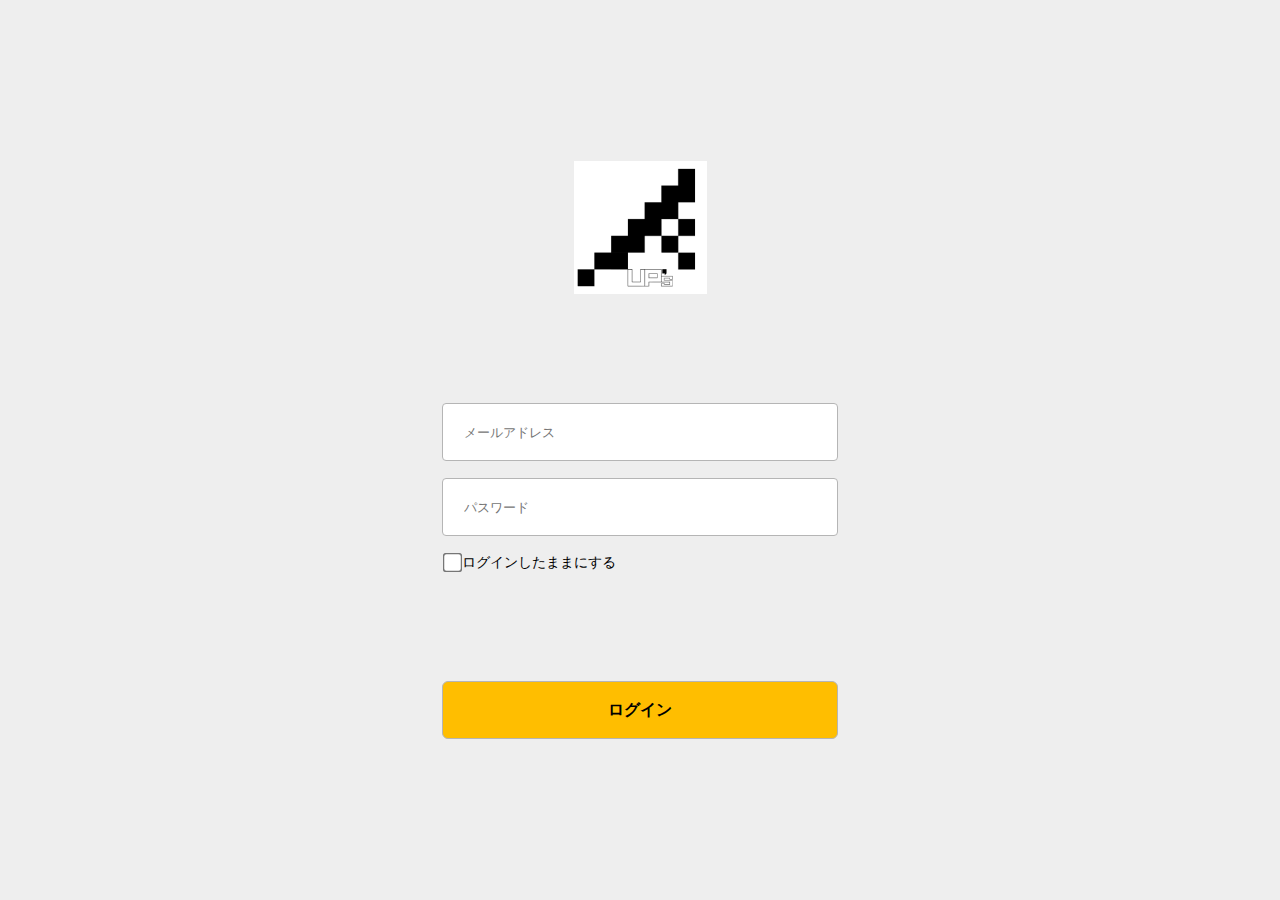
<file: 1/index.html>
<!doctype html>
<htlm lang="rn">
    <!-- phần đầu -->
    <head>
        <title>zhangduy</title>
        <meta charset="utf-8">
        <link rel="stylesheet" href="./reset.css">
        <link rel="stylesheet" href="./input.css">
        
    </head>

    <!-- đoạn sau -->
    <body>
        <div class="body">
            <div class="body-conten">
                <div class="body__icon">
                    <img class="body-img" src="S__20078598 3.png" alt="icon" width="133px">
                   </div>  
                   <div class="body__accout">
                    <div >
                        <input placeholder="メールアドレス" class="form-input" type="text">
                    </div>
                    <div>
                        <input placeholder="パスワード" class="form-input" type="text">
                    </div>
                    <div class="body__check">
                        <input class="box" type="checkbox">
                        <p class="body-label">ログインしたままにする</p>
                    </div>
                    <div>
                        <h3 class="body__going">ログイン</h3>
                    </div>
                   </div>
                                    

            </div>
           
        </div>
    </body>
</htlm>
</file>
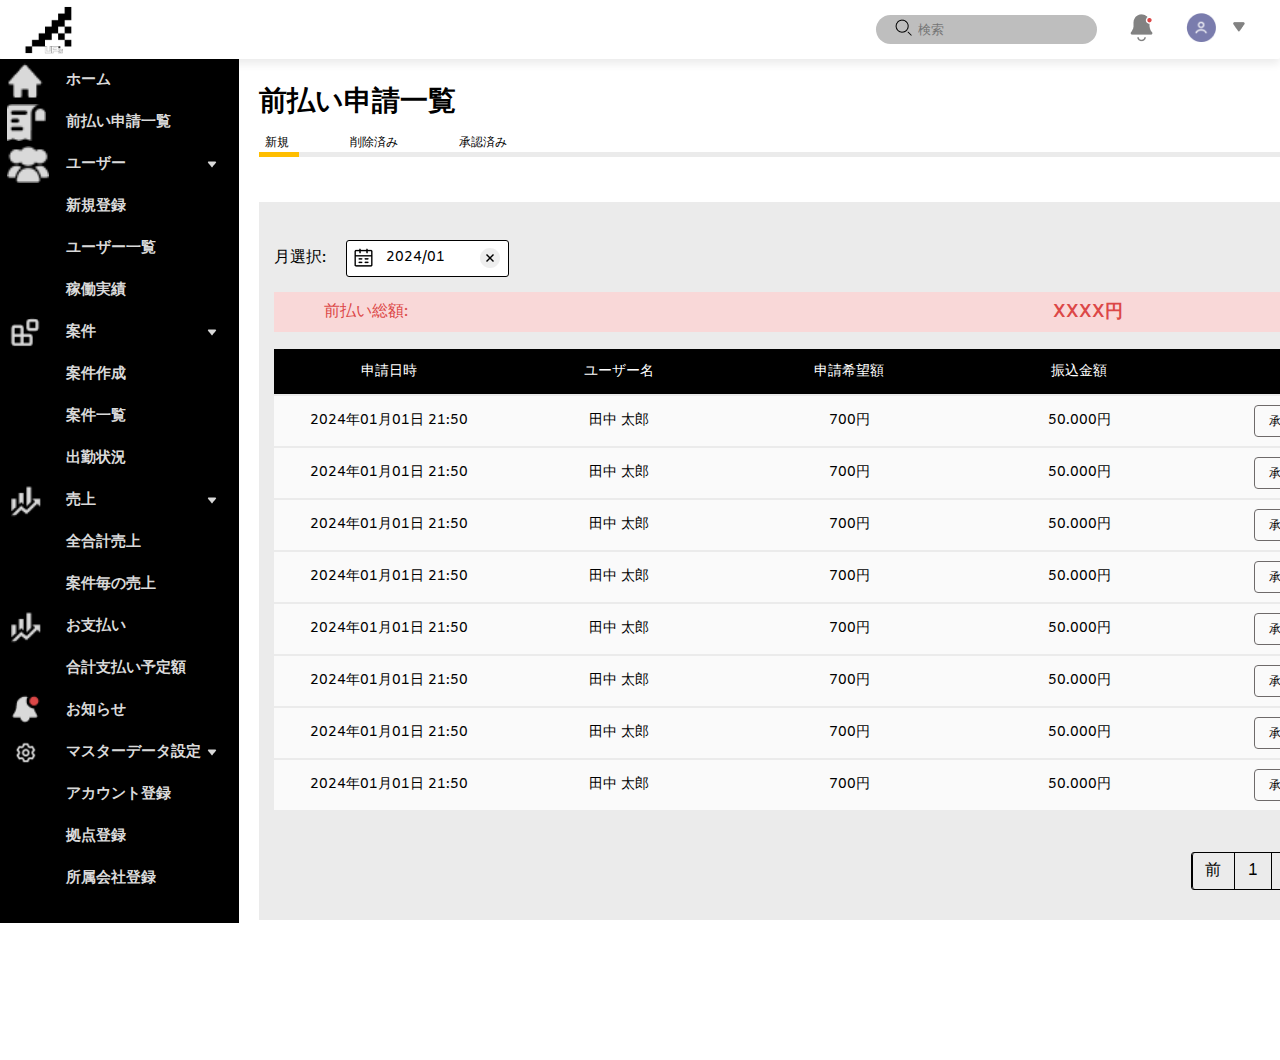
<file: 2/index2.html>
<!DOCTYPE html>
<htlm lang="rn">
  <!-- phần đầu -->
  <head>
    <title>zhangduy2</title>
    <meta charset="utf-8" />
    <link rel="preconnect" href="https://fonts.googleapis.com" />
    <link rel="preconnect" href="https://fonts.gstatic.com" crossorigin />
    <link
      href="https://fonts.googleapis.com/css2?family=Amiko:wght@400;600;700&display=swap"
      rel="stylesheet"
    />
    <link
      rel="stylesheet"
      href="https://cdnjs.cloudflare.com/ajax/libs/font-awesome/6.6.0/css/all.min.css"
      integrity="sha512-Kc323vGBEqzTmouAECnVceyQqyqdsSiqLQISBL29aUW4U/M7pSPA/gEUZQqv1cwx4OnYxTxve5UMg5GT6L4JJg=="
      crossorigin="anonymous"
      referrerpolicy="no-referrer"
    />

    <link rel="stylesheet" href="./reset2.css" />
    <link rel="stylesheet" href="./input2.css" />
  </head>

  <!-- đoạn sau -->
  <body>
    <!-- thanh ngang -->
    <div class="taskbal">
      <div class="taskbar-icon">
        <img src="S__20078598 2.png" alt="icon2" width="52px" />
      </div>
      <div class="taskbar-search">
        <div class="search-bar">
          <div class="icon-seach">
            <img src="Search_light.png" alt="" />
          </div>
          <div>
            <input placeholder="検索" class="check-box" type="text" />
          </div>
        </div>
        <div>
          <img
            class="noti"
            src="Bell_pin_duotone_line.png"
            alt="notification"
          />
        </div>
        <div class="taskbal-accout">
          <div>
            <img src="Group 22.png" alt="accout" width="30px" height="29px" />
          </div>
          <div>
            <img
              class="down"
              src="Arrow_drop_down_big.png"
              alt="accoutsetting"
            />
          </div>
        </div>
      </div>
    </div>
    <!-- thanh đứng -->
    <div class="body-conten">
      <div class="list-menu">
        <div class="element-menu">
          <div class="iteam-menu">
            <img src="bxs-home.png" alt="" />
          </div>
          <p class="iteam">ホーム</p>
        </div>
        <div class="element-menu">
          <div class="iteam-menu">
            <img src="Subtract.png" alt="" />
          </div>
          <p class="iteam">前払い申請一覧</p>
        </div>
        <div class="element-menu">
          <div class="iteam-menu">
            <img src="Group 127.png" alt="" />
          </div>
          <div class="iteam">
            <p>ユーザー</p>
            <div class="dow-button">
              <img src="Arrow_drop_down.png" alt="" />
            </div>
          </div>
        </div>
        <div class="element-menu">
          <div class="iteam-menu"></div>
          <p class="iteam">新規登録</p>
        </div>
        <div class="element-menu">
          <div class="iteam-menu"></div>
          <p class="iteam">ユーザー一覧</p>
        </div>
        <div class="element-menu">
          <div class="iteam-menu"></div>
          <p class="iteam">稼働実績</p>
        </div>
        <div class="element-menu">
          <div class="iteam-menu">
            <img src="Widget_alt.png" alt="" />
          </div>
          <div class="iteam">
            <p>案件</p>
            <div class="dow-button">
              <img src="Arrow_drop_down.png" alt="" />
            </div>
          </div>
        </div>
        <div class="element-menu">
          <div class="iteam-menu"></div>
          <p class="iteam">案件作成</p>
        </div>
        <div class="element-menu">
          <div class="iteam-menu"></div>
          <p class="iteam">案件一覧</p>
        </div>
        <div class="element-menu">
          <div class="iteam-menu"></div>
          <p class="iteam">出勤状況</p>
        </div>
        <div class="element-menu">
          <div class="iteam-menu">
            <img src="finance.png" alt="" />
          </div>
          <div class="iteam">
            <p>売上</p>
            <div class="dow-button">
              <img src="Arrow_drop_down.png" alt="" />
            </div>
          </div>
        </div>
        <div class="element-menu">
          <div class="iteam-menu"></div>
          <p class="iteam">全合計売上</p>
        </div>
        <div class="element-menu">
          <div class="iteam-menu"></div>
          <p class="iteam">案件毎の売上</p>
        </div>
        <div class="element-menu">
          <div class="iteam-menu">
            <img src="finance.png" alt="" />
          </div>
          <p class="iteam">お支払い</p>
        </div>
        <div class="element-menu">
          <div class="iteam-menu"></div>
          <p class="iteam">合計支払い予定額</p>
        </div>
        <div class="element-menu">
          <div class="iteam-menu">
            <img src="Bell_pin_fill.png" alt="" />
          </div>
          <p class="iteam">お知らせ</p>
        </div>
        <div class="element-menu">
          <div class="iteam-menu">
            <img src="Leading Icon.png" alt="" />
          </div>
          <div class="iteam">
            <p>マスターデータ設定</p>
            <div class="dow-button">
              <img src="Arrow_drop_down.png" alt="" />
            </div>
          </div>
        </div>
        <div class="element-menu">
          <div class="iteam-menu"></div>
          <p class="iteam">アカウント登録</p>
        </div>
        <div class="element-menu">
          <div class="iteam-menu"></div>
          <p class="iteam">拠点登録</p>
        </div>
        <div class="element-menu">
          <div class="iteam-menu"></div>
          <p class="iteam">所属会社登録</p>
        </div>
      </div>
      <!-- phần nội dung -->
      <div class="box">
        <div class="name-item">
          <h1>前払い申請一覧</h1>
        </div>

        <div class="button-inside">
          <button class="btn btn-first">新規</button>
          <button class="btn btn-first">削除済み</button>
          <button class="btn btn-first">承認済み</button>
        </div>
        <div class="bar">
          <div class="bar-still"></div>
        </div>
        <div class="box-conten">
          <div class="conten-date">
            <div class="search-date">
              <p class="date">月選択:</p>
              <div class="date-find">
                <img src="calendar.png" alt="" />
                <p class="date">2024/01</p>
                <img src="Variant3.png" alt="" />
              </div>
            </div>
            <div class="excel-export">
              <button class="excel-button">Excel出力</button>
            </div>
          </div>
          <div class="box-secand">
            <p class="btn btn-secand">前払い総額:</p>
            <h2 class="btn btn-thir">XXXX円</h2>
          </div>
          <div class="box-last">
            <table class="table">
              <thead>
                <th>申請日時</th>
                <th>ユーザー名</th>
                <th>申請希望額</th>
                <th>振込金額</th>
                <th></th>
              </thead>

              <tbody>
                <tr>
                  <td>2024年01月01日 21:50</td>
                  <td>田中 太郎</td>
                  <td>700円</td>
                  <td>50.000円</td>
                  <td>
                    <button class="yes">承認</button>
                    <button class="no">否認</button>
                  </td>
                </tr>
                <tr>
                  <td>2024年01月01日 21:50</td>
                  <td>田中 太郎</td>
                  <td>700円</td>
                  <td>50.000円</td>
                  <td>
                    <button class="yes">承認</button>
                    <button class="no">否認</button>
                  </td>
                </tr>
                <tr>
                  <td>2024年01月01日 21:50</td>
                  <td>田中 太郎</td>
                  <td>700円</td>
                  <td>50.000円</td>
                  <td>
                    <button class="yes">承認</button>
                    <button class="no">否認</button>
                  </td>
                </tr>
                <tr>
                  <td>2024年01月01日 21:50</td>
                  <td>田中 太郎</td>
                  <td>700円</td>
                  <td>50.000円</td>
                  <td>
                    <button class="yes">承認</button>
                    <button class="no">否認</button>
                  </td>
                </tr>
                <tr>
                  <td>2024年01月01日 21:50</td>
                  <td>田中 太郎</td>
                  <td>700円</td>
                  <td>50.000円</td>
                  <td>
                    <button class="yes">承認</button>
                    <button class="no">否認</button>
                  </td>
                </tr>
                <tr>
                  <td>2024年01月01日 21:50</td>
                  <td>田中 太郎</td>
                  <td>700円</td>
                  <td>50.000円</td>
                  <td>
                    <button class="yes">承認</button>
                    <button class="no">否認</button>
                  </td>
                </tr>
                <tr>
                  <td>2024年01月01日 21:50</td>
                  <td>田中 太郎</td>
                  <td>700円</td>
                  <td>50.000円</td>
                  <td>
                    <button class="yes">承認</button>
                    <button class="no">否認</button>
                  </td>
                </tr>
                <tr>
                  <td>2024年01月01日 21:50</td>
                  <td>田中 太郎</td>
                  <td>700円</td>
                  <td>50.000円</td>
                  <td>
                    <button class="yes">承認</button>
                    <button class="no">否認</button>
                  </td>
                </tr>
              </tbody>
            </table>
          </div>
          <div class="page">
            <div class="page-control">前</div>
            <p class="page-number">1</p>
            <p class="page-number">2</p>
            <p class="page-number">...</p>
            <p class="page-number">10</p>
            <div class="page-control">次</div>
          </div>
        </div>
      </div>
    </div>
  </body>
</htlm>
</file>
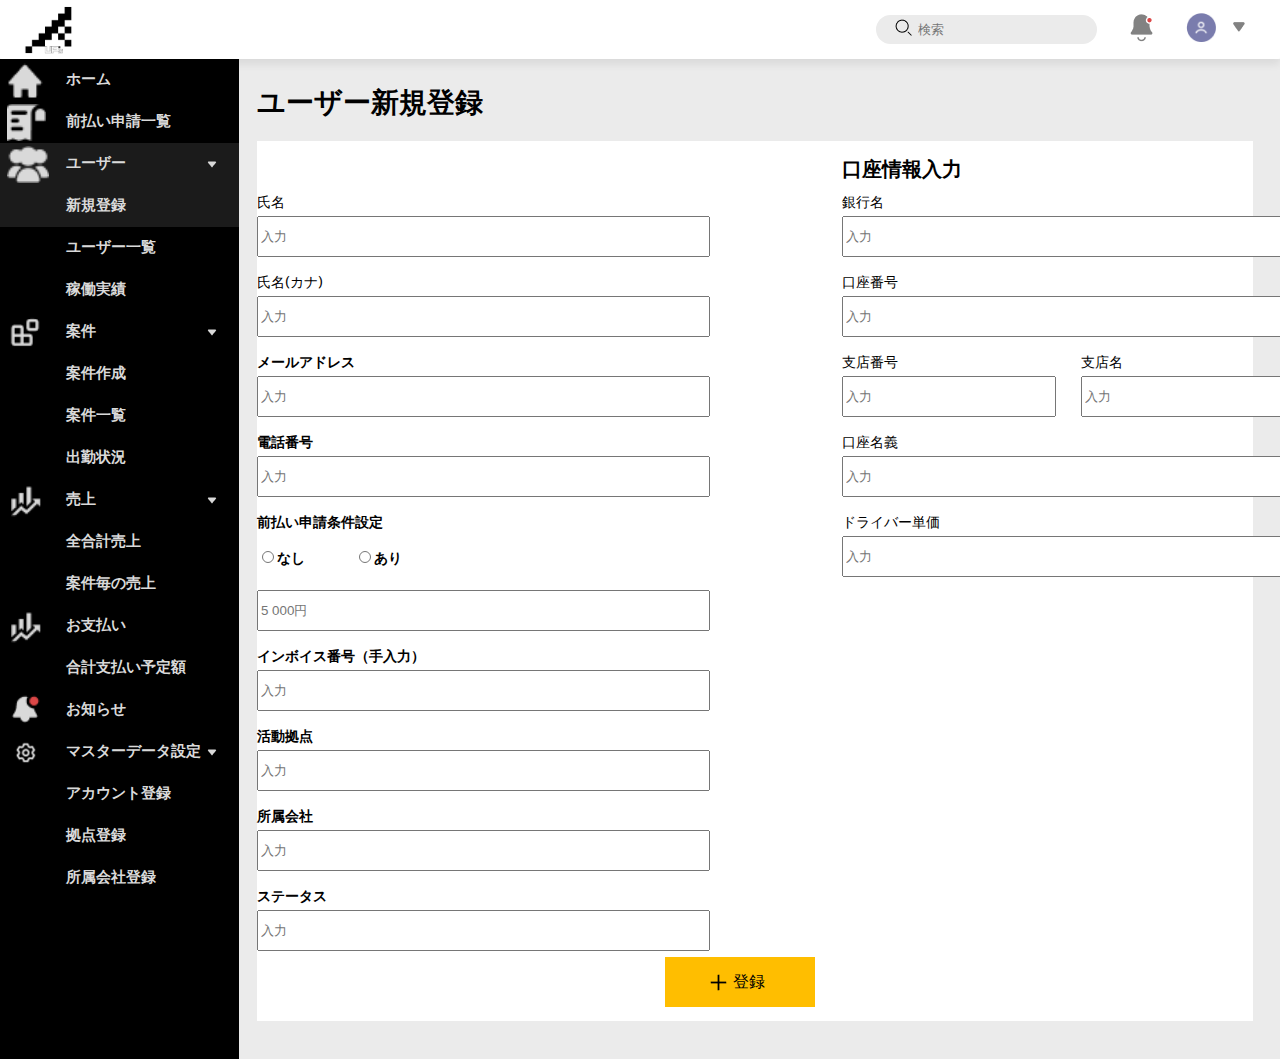
<file: 4/index3.html>
<!DOCTYPE html>
<htlm lang="rn">
  <!-- phần đầu -->
  <head>
    <title>zhangduy3</title>
    <meta charset="utf-8" />
    <link rel="preconnect" href="https://fonts.googleapis.com" />
    <link rel="preconnect" href="https://fonts.gstatic.com" crossorigin />
    <link
      href="https://fonts.googleapis.com/css2?family=Amiko:wght@400;600;700&display=swap"
      rel="stylesheet"
    />
    <link rel="stylesheet" href="./reset3.css" />
    <link rel="stylesheet" href="./input3.css" />
  </head>

  <!-- đoạn sau -->
  <body>
    <div class="taskbal">
      <div class="taskbar-icon">
        <img src="S__20078598 2.png" alt="icon2" width="52px" />
      </div>
      <div class="taskbar-search">
        <div class="search-bar">
          <div class="icon-seach">
            <img src="Search_light.png" alt="" />
          </div>
          <div>
            <input placeholder="検索" class="check-box" type="text" />
          </div>
        </div>
        <div>
          <img
            class="noti"
            src="Bell_pin_duotone_line.png"
            alt="notification"
          />
        </div>
        <div class="taskbal-accout">
          <div>
            <img src="Group 22.png" alt="accout" width="30px" height="29px" />
          </div>
          <div>
            <img
              class="down"
              src="Arrow_drop_down_big.png"
              alt="accoutsetting"
            />
          </div>
        </div>
      </div>
    </div>
    <!-- thanh đứng -->
    <div class="body-conten">
      <div class="list-menu">
        <div class="element-menu">
          <div class="iteam-menu">
            <img src="bxs-home.png" alt="" />
          </div>
          <p class="iteam">ホーム</p>
        </div>
        <div class="element-menu">
          <div class="iteam-menu">
            <img src="Subtract.png" alt="" />
          </div>
          <p class="iteam">前払い申請一覧</p>
        </div>
        <div class="element-menu element-extra">
          <div class="iteam-menu">
            <img src="Group 127.png" alt="" />
          </div>
          <div class="iteam">
            <p>ユーザー</p>
            <div class="dow-button">
              <img src="Arrow_drop_down.png" alt="" />
            </div>
          </div>
        </div>
        <div class="element-menu element-extra">
          <div class="iteam-menu"></div>
          <p class="iteam">新規登録</p>
        </div>
        <div class="element-menu">
          <div class="iteam-menu"></div>
          <p class="iteam">ユーザー一覧</p>
        </div>
        <div class="element-menu">
          <div class="iteam-menu"></div>
          <p class="iteam">稼働実績</p>
        </div>
        <div class="element-menu">
          <div class="iteam-menu">
            <img src="Widget_alt.png" alt="" />
          </div>
          <div class="iteam">
            <p>案件</p>
            <div class="dow-button">
              <img src="Arrow_drop_down.png" alt="" />
            </div>
          </div>
        </div>
        <div class="element-menu">
          <div class="iteam-menu"></div>
          <p class="iteam">案件作成</p>
        </div>
        <div class="element-menu">
          <div class="iteam-menu"></div>
          <p class="iteam">案件一覧</p>
        </div>
        <div class="element-menu">
          <div class="iteam-menu"></div>
          <p class="iteam">出勤状況</p>
        </div>
        <div class="element-menu">
          <div class="iteam-menu">
            <img src="finance.png" alt="" />
          </div>
          <div class="iteam">
            <p>売上</p>
            <div class="dow-button">
              <img src="Arrow_drop_down.png" alt="" />
            </div>
          </div>
        </div>
        <div class="element-menu">
          <div class="iteam-menu"></div>
          <p class="iteam">全合計売上</p>
        </div>
        <div class="element-menu">
          <div class="iteam-menu"></div>
          <p class="iteam">案件毎の売上</p>
        </div>
        <div class="element-menu">
          <div class="iteam-menu">
            <img src="finance.png" alt="" />
          </div>
          <p class="iteam">お支払い</p>
        </div>
        <div class="element-menu">
          <div class="iteam-menu"></div>
          <p class="iteam">合計支払い予定額</p>
        </div>
        <div class="element-menu">
          <div class="iteam-menu">
            <img src="Bell_pin_fill.png" alt="" />
          </div>
          <p class="iteam">お知らせ</p>
        </div>
        <div class="element-menu">
          <div class="iteam-menu">
            <img src="Leading Icon.png" alt="" />
          </div>
          <div class="iteam">
            <p>マスターデータ設定</p>
            <div class="dow-button">
              <img src="Arrow_drop_down.png" alt="" />
            </div>
          </div>
        </div>
        <div class="element-menu">
          <div class="iteam-menu"></div>
          <p class="iteam">アカウント登録</p>
        </div>
        <div class="element-menu">
          <div class="iteam-menu"></div>
          <p class="iteam">拠点登録</p>
        </div>
        <div class="element-menu">
          <div class="iteam-menu"></div>
          <p class="iteam">所属会社登録</p>
        </div>
      </div>
      <!-- phần nội dung -->
      <div class="register">
        <div class="title">ユーザー新規登録</div>
        <div class="register-screen">
          <div class="screen-first">
            <div class="screen screen-1">
              <div class="register-input">
                氏名
                <input placeholder="入力" type="text" class="input-box" />
              </div>
              <div class="register-input">
                氏名(カナ)
                <input placeholder="入力" type="text" class="input-box" />
              </div>
              <div class="register-input input-check-last">
                メールアドレス
                <input placeholder="入力" type="text" class="input-box" />
              </div>
              <div class="register-input input-check-last">
                電話番号
                <input placeholder="入力" type="text" class="input-box" />
              </div>
              <div>
                <div class="register-input input-check">
                  前払い申請条件設定
                  <div>
                    <input
                      class="check"
                      type="radio"
                      name="checker"
                      value="なし"
                    /><label>なし</label>
                    <input
                      class="check check-out"
                      type="radio"
                      name="checker"
                      value="あり"
                    /><label>あり </label>
                  </div>
                  <input placeholder="5 000円" type="text" class="input-box" />
                </div>
              </div>
              <div class="register-input input-check">
                インボイス番号（手入力）
                <input placeholder="入力" type="text" class="input-box" />
              </div>
              <div class="register-input input-check">
                活動拠点
                <input placeholder="入力" type="text" class="input-box" />
              </div>
              <div class="register-input input-check">
                所属会社
                <input placeholder="入力" type="text" class="input-box" />
              </div>
              <div class="register-input input-check">
                ステータス
                <input placeholder="入力" type="text" class="input-box" />
              </div>
            </div>
            <div class="screen screen-2">
              <h1>口座情報入力</h1>
              <div class="register-input">
                銀行名
                <input placeholder="入力" type="text" class="input-box" />
              </div>
              <div class="register-input">
                口座番号
                <input placeholder="入力" type="text" class="input-box" />
              </div>
              <div class="screen-extra">
                <div class="register-input">
                  支店番号
                  <input
                    placeholder="入力"
                    type="text"
                    class="register-extra"
                  />
                </div>
                <div class="register-input">
                  <p class="input-last">支店名</p>
                  <input
                    placeholder="入力"
                    type="text"
                    class="register-extra register-last"
                  />
                </div>
              </div>
              <div class="register-input">
                口座名義
                <input placeholder="入力" type="text" class="input-box" />
              </div>
              <div class="register-input">
                ドライバー単価
                <input placeholder="入力" type="text" class="input-box" />
              </div>
            </div>
          </div>
          <div class="button-add">
            <img src="Vector 1.png" alt="" />
            <button>登録</button>
          </div>
        </div>
      </div>
    </div>
  </body>
</htlm>
</file>
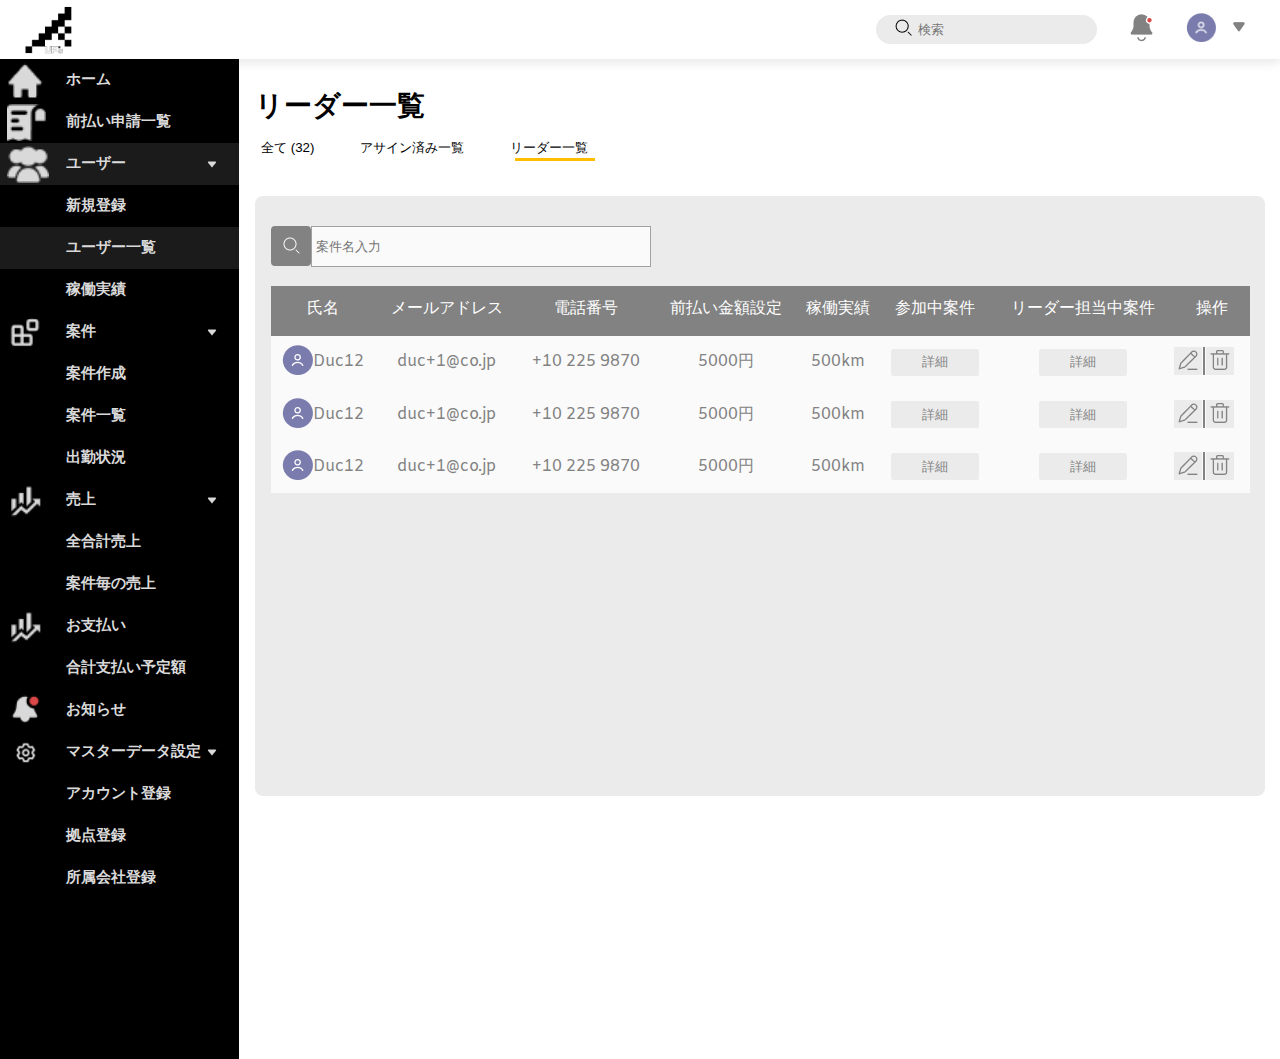
<file: 5.1/index5.html>
<!doctype html>
<htlm lang="rn">
    <!-- phần đầu -->
    <head>
        <title>zhangduy5.1</title>
        <meta charset="utf-8">
        <link rel="preconnect" href="https://fonts.googleapis.com">
<link rel="preconnect" href="https://fonts.gstatic.com" crossorigin>
<link href="https://fonts.googleapis.com/css2?family=Amiko:wght@400;600;700&display=swap" rel="stylesheet">
        <link rel="stylesheet" href="./reset5.css">
        <link rel="stylesheet" href="./input5.css">
        
    </head>

    <!-- đoạn sau -->
    <body>
        <div class="taskbal">
            <div class="body-icon">
               <img src="S__20078598 2.png" alt="icon2" width="52px">
               </div> 
            <div class="search">
                <div class="search-bar">
                    <div class="icon-seach">
                        <img src="Search_light.png" alt="">
                    </div>
                    <div>
                        <input placeholder="検索" class="check-box" type="text">
                    </div>

                </div>
                <div>
                    <img class="noti" src="Bell_pin_duotone_line.png" alt="notification" >
                </div>
                 <div class="taskbal-accout">
                
                     <div>
                    <img src="Group 22.png" alt="accout" width="30px" height="29px">
                    </div>
                 <div>
                    <img class="down" src="Arrow_drop_down_big.png" alt="accoutsetting" >
                    </div>
                 </div>

               
               </div>

        </div>
        <!-- thanh đứng -->
        <div class="body-conten">
                <div class="list-menu">
                    <div class="element-menu" >
                        <div class="iteam-menu">
                        <img src="bxs-home.png" alt="">
                        </div>
                        <p class="iteam">
                        ホーム
                        </p>
                    </div>
                    <div class="element-menu" >
                        <div class="iteam-menu">
                        <img src="Subtract.png" alt="">
                        </div>
                        <p class="iteam">
                        前払い申請一覧
                        </p>
                        </div>
                    <div class="element-menu element-extra" >
                        <div class="iteam-menu">
                        <img src="Group 127.png" alt="">
                        </div>
                        <div class="iteam"><p>
                        ユーザー</p>
                        <div  class="dow-button">
                            <img src="Arrow_drop_down.png" alt="">
                        </div>
                        </div>
                        
                        
                    </div>
                    <div class="element-menu "> <div class="iteam-menu"></div>
                        <p class="iteam">
                        新規登録
                    </p>
                    </div>
                    <div class="element-menu element-extra"> <div class="iteam-menu"></div>
                        <p class="iteam">
                        ユーザー一覧
                    </p>
                    </div>
                    <div class="element-menu"> <div class="iteam-menu"></div>
                        <p class="iteam">
                        稼働実績

                    </p>
                    </div>
                    <div  class="element-menu">
                        <div class="iteam-menu">
                        <img src="Widget_alt.png" alt="">
                        </div>
                        <div class="iteam"><p>
                        案件</p>
                        <div class="dow-button">
                            <img src="Arrow_drop_down.png" alt="">
                        </div>
                        </div>
                        
                    </div>
                    <div class="element-menu"> <div class="iteam-menu"></div>
                        <p class="iteam">
                        案件作成
                    </p>
                    </div>
                    <div class="element-menu"> <div class="iteam-menu"></div>
                        <p class="iteam">
                        案件一覧
                    </p>
                    </div>
                    <div class="element-menu"> <div class="iteam-menu"></div>
                        <p class="iteam">
                        出勤状況
                    </p>
                    </div>
                    <div  class="element-menu">
                        <div class="iteam-menu">
                        <img src="finance.png" alt="">
                        </div>
                        <div class="iteam"><p>
                        売上</p>
                        <div class="dow-button">
                            <img src="Arrow_drop_down.png" alt="">
                        </div>
                        </div>
                        
                    </div>
                    <div class="element-menu"> <div class="iteam-menu"></div>
                        <p class="iteam">
                        全合計売上
                    </p>
                    </div>
                    <div class="element-menu"> <div class="iteam-menu"></div>
                        <p class="iteam">
                        案件毎の売上
                    </p>
                    </div>
                    <div  class="element-menu">
                        <div class="iteam-menu">
                        <img src="finance.png" alt="">
                        </div>
                        <p class="iteam">
                        お支払い
                        </p>
                    </div>
                    <div class="element-menu"> <div class="iteam-menu"></div>
                        <p class="iteam">
                        合計支払い予定額
                    </p>
                    </div>
                    <div class="element-menu" >
                        <div class="iteam-menu">
                        <img src="Bell_pin_fill.png" alt="">
                        </div>
                        <p class="iteam">
                        お知らせ
                        </p>
                    </div>
                    <div class="element-menu">
                        <div  class="iteam-menu">
                        <img src="Leading Icon.png" alt="">
                        </div>
                        <div class="iteam"><p>
                        マスターデータ設定</p>
                        <div class="dow-button">
                            <img src="Arrow_drop_down.png" alt="">
                        </div>
                        </div>
                        
                    </div>
                    <div class="element-menu"> <div class="iteam-menu"></div>
                        <p class="iteam">
                        アカウント登録
                    </p>
                    </div>
                    <div class="element-menu"> <div class="iteam-menu"></div>
                        <p class="iteam">
                        拠点登録
                    </p>
                    </div>
                    <div class="element-menu"> <div class="iteam-menu"></div>
                        <p class="iteam">所属会社登録</p>
                        </div>
                
                </div>
        <!-- phần nội dung -->
            <div class="box">
                <div class="name-item">
                    <h1>リーダー一覧</h1>
                </div>

                <div class="button-inside">
                    <button class="btn btn-first">全て (32)   
                    </button>
                    <button class="btn btn-first">
                        アサイン済み一覧
                    </button>
                    <button class="btn btn-first">
                        リーダー一覧
                    </button>
                    
                </div>
                <div class="bar">
                    <div class="bar-still"></div>
                </div>

                <div class="box-inside">
                   
                    <div class="seach-bar">
                        <button class="button-seach">
                            <img src="Search_light (1).png" alt="seach">
                        </button>
                        <input class="input-seach" placeholder=" 案件名入力" type="text">
                    </div>    
                    <div>
                        <table>
                            <thead>
                                <th>氏名</th>
                                <th>メールアドレス</th>
                                <th>電話番号</th>
                                <th>前払い金額設定</th>
                                <th>稼働実績</th>
                                <th>参加中案件</th>
                                <th>リーダー担当中案件</th>
                                <th>操作</th>
                            </thead>
                            <tbody>
                                <tr>
                                    <td>
                                        <div class="group22">
                                            <div><img src="Group 22.png" alt=""></div>
                                            <div>Duc12</div>
                                        </div>
                                    </td>
                                    <td>
                                        duc+1@co.jp
                                    </td>
                                    <td>
                                        +10 225 9870
                                    </td>
                                    <td>
                                        5000円
                                    </td>
                                    <td>
                                        500km
                                    </td>
                                    <td>
                                        <button class="button-A">
                                            詳細
                                        </button>
                                    </td>
                                    <td>
                                        <button class="button-A" >
                                            詳細
                                        </button>
                                    </td>
                                    <td>
                                        <div class="extra">
                                            <div>
                                                <button class="button-B">
                                                <img src="pencil-02.png" alt="">
                                                
                                            </button>
                                            </div>
                                            <div class="mou"></div>
                                            <div>
                                                <button class="button-B">
                                                    <img src="trash-02.png" alt="">
                                                </button>
                                            </div>
                                        </div>
                                        
                                    </td>
                                </tr>
                                <tr>
                                    <td>
                                        <div class="group22">
                                            <div><img src="Group 22.png" alt=""></div>
                                            <div>Duc12</div>
                                        </div>
                                    </td>
                                    <td>
                                        duc+1@co.jp
                                    </td>
                                    <td>
                                        +10 225 9870
                                    </td>
                                    <td>
                                        5000円
                                    </td>
                                    <td>
                                        500km
                                    </td>
                                    <td>
                                        <button class="button-A">
                                            詳細
                                        </button>
                                    </td>
                                    <td>
                                        <button class="button-A" >
                                            詳細
                                        </button>
                                    </td>
                                    <td>
                                        <div class="extra">
                                            <div>
                                                <button class="button-B">
                                                <img src="pencil-02.png" alt="">
                                                
                                            </button>
                                            </div>
                                            <div class="mou"></div>
                                            <div>
                                                <button class="button-B">
                                                    <img src="trash-02.png" alt="">
                                                </button>
                                            </div>
                                        </div>
                                        
                                    </td>
                                </tr>
                                <tr>
                                    <td>
                                        <div class="group22">
                                            <div><img src="Group 22.png" alt=""></div>
                                            <div>Duc12</div>
                                        </div>
                                    </td>
                                    <td>
                                        duc+1@co.jp
                                    </td>
                                    <td>
                                        +10 225 9870
                                    </td>
                                    <td>
                                        5000円
                                    </td>
                                    <td>
                                        500km
                                    </td>
                                    <td>
                                        <button class="button-A">
                                            詳細
                                        </button>
                                    </td>
                                    <td>
                                        <button class="button-A" >
                                            詳細
                                        </button>
                                    </td>
                                    <td>
                                        <div class="extra">
                                            <div>
                                                <button class="button-B">
                                                <img src="pencil-02.png" alt="">
                                                
                                            </button>
                                            </div>
                                            <div class="mou"></div>
                                            <div>
                                                <button class="button-B">
                                                    <img src="trash-02.png" alt="">
                                                </button>
                                            </div>
                                        </div>
                                        
                                    </td>
                                </tr>
                            </tbody>
                        </table>
                    </div>

                                    
                </div>
            </div>
        
        </div>
    </body>
</htlm>
</file>
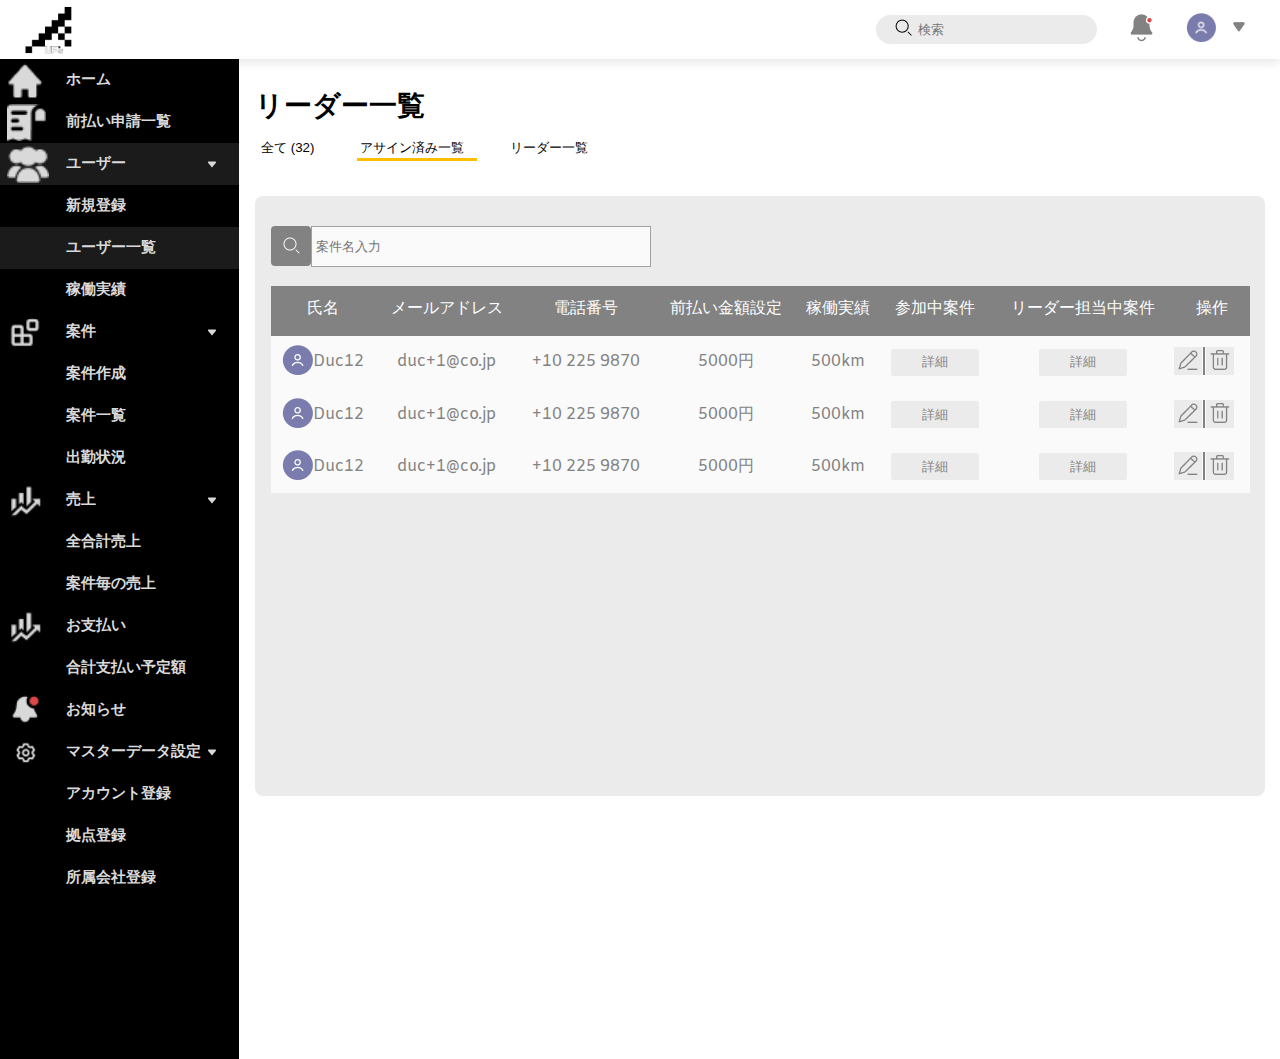
<file: 5.2/index5.2.html>
<!doctype html>
<htlm lang="rn">
    <!-- phần đầu -->
    <head>
        <title>zhangduy5.2</title>
        <meta charset="utf-8">
        <link rel="preconnect" href="https://fonts.googleapis.com">
<link rel="preconnect" href="https://fonts.gstatic.com" crossorigin>
<link href="https://fonts.googleapis.com/css2?family=Amiko:wght@400;600;700&display=swap" rel="stylesheet">
        <link rel="stylesheet" href="./reset5-2.css">
        <link rel="stylesheet" href="./input5-2.css">
        
    </head>

    <!-- đoạn sau -->
    <body>
        <div class="taskbal">
            <div class="body-icon">
               <img src="S__20078598 2.png" alt="icon2" width="52px">
               </div> 
            <div class="search">
                <div class="search-bar">
                    <div class="icon-seach">
                        <img src="Search_light.png" alt="">
                    </div>
                    <div>
                        <input placeholder="検索" class="check-box" type="text">
                    </div>

                </div>
                <div>
                    <img class="noti" src="Bell_pin_duotone_line.png" alt="notification" >
                </div>
                 <div class="taskbal-accout">
                
                     <div>
                    <img src="Group 22.png" alt="accout" width="30px" height="29px">
                    </div>
                 <div>
                    <img class="down" src="Arrow_drop_down_big.png" alt="accoutsetting" >
                    </div>
                 </div>

               
               </div>

        </div>
        <!-- thanh đứng -->
        <div class="body-conten">
                <div class="list-menu">
                    <div class="element-menu" >
                        <div class="iteam-menu">
                        <img src="bxs-home.png" alt="">
                        </div>
                        <p class="iteam">
                        ホーム
                        </p>
                    </div>
                    <div class="element-menu" >
                        <div class="iteam-menu">
                        <img src="Subtract.png" alt="">
                        </div>
                        <p class="iteam">
                        前払い申請一覧
                        </p>
                        </div>
                    <div class="element-menu element-extra" >
                        <div class="iteam-menu">
                        <img src="Group 127.png" alt="">
                        </div>
                        <div class="iteam"><p>
                        ユーザー</p>
                        <div  class="dow-button">
                            <img src="Arrow_drop_down.png" alt="">
                        </div>
                        </div>
                        
                        
                    </div>
                    <div class="element-menu "> <div class="iteam-menu"></div>
                        <p class="iteam">
                        新規登録
                    </p>
                    </div>
                    <div class="element-menu element-extra"> <div class="iteam-menu"></div>
                        <p class="iteam">
                        ユーザー一覧
                    </p>
                    </div>
                    <div class="element-menu"> <div class="iteam-menu"></div>
                        <p class="iteam">
                        稼働実績

                    </p>
                    </div>
                    <div  class="element-menu">
                        <div class="iteam-menu">
                        <img src="Widget_alt.png" alt="">
                        </div>
                        <div class="iteam"><p>
                        案件</p>
                        <div class="dow-button">
                            <img src="Arrow_drop_down.png" alt="">
                        </div>
                        </div>
                        
                    </div>
                    <div class="element-menu"> <div class="iteam-menu"></div>
                        <p class="iteam">
                        案件作成
                    </p>
                    </div>
                    <div class="element-menu"> <div class="iteam-menu"></div>
                        <p class="iteam">
                        案件一覧
                    </p>
                    </div>
                    <div class="element-menu"> <div class="iteam-menu"></div>
                        <p class="iteam">
                        出勤状況
                    </p>
                    </div>
                    <div  class="element-menu">
                        <div class="iteam-menu">
                        <img src="finance.png" alt="">
                        </div>
                        <div class="iteam"><p>
                        売上</p>
                        <div class="dow-button">
                            <img src="Arrow_drop_down.png" alt="">
                        </div>
                        </div>
                        
                    </div>
                    <div class="element-menu"> <div class="iteam-menu"></div>
                        <p class="iteam">
                        全合計売上
                    </p>
                    </div>
                    <div class="element-menu"> <div class="iteam-menu"></div>
                        <p class="iteam">
                        案件毎の売上
                    </p>
                    </div>
                    <div  class="element-menu">
                        <div class="iteam-menu">
                        <img src="finance.png" alt="">
                        </div>
                        <p class="iteam">
                        お支払い
                        </p>
                    </div>
                    <div class="element-menu"> <div class="iteam-menu"></div>
                        <p class="iteam">
                        合計支払い予定額
                    </p>
                    </div>
                    <div class="element-menu" >
                        <div class="iteam-menu">
                        <img src="Bell_pin_fill.png" alt="">
                        </div>
                        <p class="iteam">
                        お知らせ
                        </p>
                    </div>
                    <div class="element-menu">
                        <div  class="iteam-menu">
                        <img src="Leading Icon.png" alt="">
                        </div>
                        <div class="iteam"><p>
                        マスターデータ設定</p>
                        <div class="dow-button">
                            <img src="Arrow_drop_down.png" alt="">
                        </div>
                        </div>
                        
                    </div>
                    <div class="element-menu"> <div class="iteam-menu"></div>
                        <p class="iteam">
                        アカウント登録
                    </p>
                    </div>
                    <div class="element-menu"> <div class="iteam-menu"></div>
                        <p class="iteam">
                        拠点登録
                    </p>
                    </div>
                    <div class="element-menu"> <div class="iteam-menu"></div>
                        <p class="iteam">所属会社登録</p>
                        </div>
                
                </div>
        <!-- phần nội dung -->
            <div class="box">
                <div class="name-item">
                    <h1>リーダー一覧</h1>
                </div>

                <div class="button-inside">
                    <button class="btn btn-first">全て (32)   
                    </button>
                    <button class="btn btn-first">
                        アサイン済み一覧
                    </button>
                    <button class="btn btn-first">
                        リーダー一覧
                    </button>
                    
                </div>
                <div class="bar">
                    <div class="bar-still"></div>
                </div>

                <div class="box-inside">
                   
                    <div class="seach-bar">
                        <button class="button-seach">
                            <img src="Search_light (1).png" alt="seach">
                        </button>
                        <input class="input-seach" placeholder=" 案件名入力" type="text">
                    </div>    
                    <div>
                        <table>
                            <thead>
                                <th>氏名</th>
                                <th>メールアドレス</th>
                                <th>電話番号</th>
                                <th>前払い金額設定</th>
                                <th>稼働実績</th>
                                <th>参加中案件</th>
                                <th>リーダー担当中案件</th>
                                <th>操作</th>
                            </thead>
                            <tbody>
                                <tr>
                                    <td>
                                        <div class="group22">
                                            <div><img src="Group 22.png" alt=""></div>
                                            <div>Duc12</div>
                                        </div>
                                    </td>
                                    <td>
                                        duc+1@co.jp
                                    </td>
                                    <td>
                                        +10 225 9870
                                    </td>
                                    <td>
                                        5000円
                                    </td>
                                    <td>
                                        500km
                                    </td>
                                    <td>
                                        <button class="button-A">
                                            詳細
                                        </button>
                                    </td>
                                    <td>
                                        <button class="button-A" >
                                            詳細
                                        </button>
                                    </td>
                                    <td>
                                        <div class="extra">
                                            <div>
                                                <button class="button-B">
                                                <img src="pencil-02.png" alt="">
                                                
                                            </button>
                                            </div>
                                            <div class="mou"></div>
                                            <div>
                                                <button class="button-B">
                                                    <img src="trash-02.png" alt="">
                                                </button>
                                            </div>
                                        </div>
                                        
                                    </td>
                                </tr>
                                <tr>
                                    <td>
                                        <div class="group22">
                                            <div><img src="Group 22.png" alt=""></div>
                                            <div>Duc12</div>
                                        </div>
                                    </td>
                                    <td>
                                        duc+1@co.jp
                                    </td>
                                    <td>
                                        +10 225 9870
                                    </td>
                                    <td>
                                        5000円
                                    </td>
                                    <td>
                                        500km
                                    </td>
                                    <td>
                                        <button class="button-A">
                                            詳細
                                        </button>
                                    </td>
                                    <td>
                                        <button class="button-A" >
                                            詳細
                                        </button>
                                    </td>
                                    <td>
                                        <div class="extra">
                                            <div>
                                                <button class="button-B">
                                                <img src="pencil-02.png" alt="">
                                                
                                            </button>
                                            </div>
                                            <div class="mou"></div>
                                            <div>
                                                <button class="button-B">
                                                    <img src="trash-02.png" alt="">
                                                </button>
                                            </div>
                                        </div>
                                        
                                    </td>
                                </tr>
                                <tr>
                                    <td>
                                        <div class="group22">
                                            <div><img src="Group 22.png" alt=""></div>
                                            <div>Duc12</div>
                                        </div>
                                    </td>
                                    <td>
                                        duc+1@co.jp
                                    </td>
                                    <td>
                                        +10 225 9870
                                    </td>
                                    <td>
                                        5000円
                                    </td>
                                    <td>
                                        500km
                                    </td>
                                    <td>
                                        <button class="button-A">
                                            詳細
                                        </button>
                                    </td>
                                    <td>
                                        <button class="button-A" >
                                            詳細
                                        </button>
                                    </td>
                                    <td>
                                        <div class="extra">
                                            <div>
                                                <button class="button-B">
                                                <img src="pencil-02.png" alt="">
                                                
                                            </button>
                                            </div>
                                            <div class="mou"></div>
                                            <div>
                                                <button class="button-B">
                                                    <img src="trash-02.png" alt="">
                                                </button>
                                            </div>
                                        </div>
                                        
                                    </td>
                                </tr>
                            </tbody>
                        </table>
                    </div>

                                    
                </div>
            </div>
        
        </div>
    </body>
</htlm>
</file>
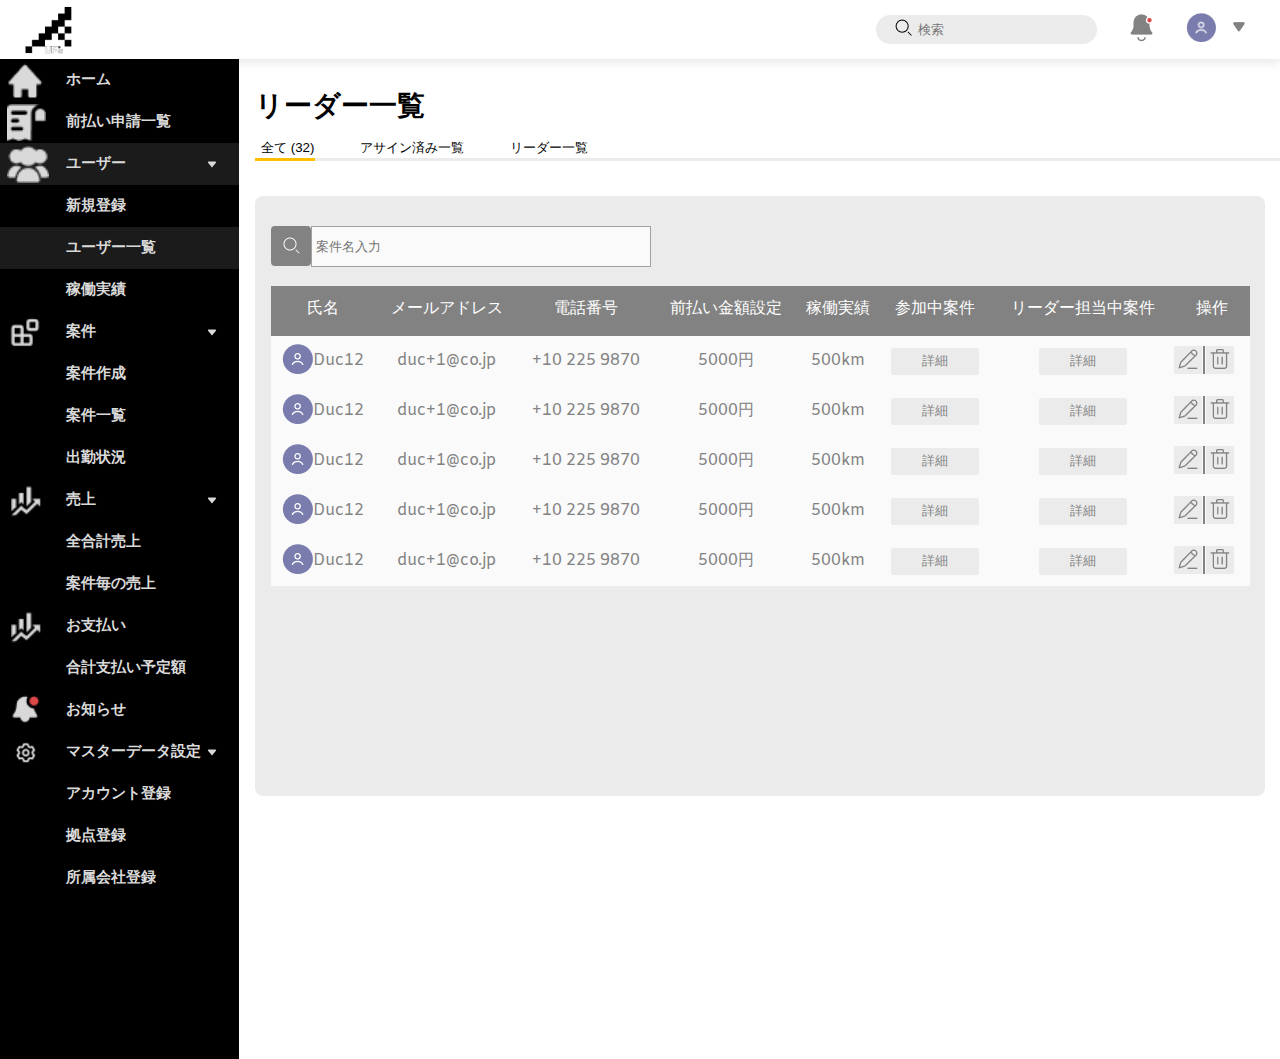
<file: 5.3/index5.3.html>
<!doctype html>
<htlm lang="rn">
    <!-- phần đầu -->
    <head>
        <title>zhangduy5.3</title>
        <meta charset="utf-8">
        <link rel="preconnect" href="https://fonts.googleapis.com">
<link rel="preconnect" href="https://fonts.gstatic.com" crossorigin>
<link href="https://fonts.googleapis.com/css2?family=Amiko:wght@400;600;700&display=swap" rel="stylesheet">
        <link rel="stylesheet" href="./reset5-3.css">
        <link rel="stylesheet" href="./input5-3.css">
        
    </head>

    <!-- đoạn sau -->
    <body>
        <div class="taskbal">
            <div class="body-icon">
               <img src="S__20078598 2.png" alt="icon2" width="52px">
               </div> 
            <div class="search">
                <div class="search-bar">
                    <div class="icon-seach">
                        <img src="Search_light.png" alt="">
                    </div>
                    <div>
                        <input placeholder="検索" class="check-box" type="text">
                    </div>

                </div>
                <div>
                    <img class="noti" src="Bell_pin_duotone_line.png" alt="notification" >
                </div>
                 <div class="taskbal-accout">
                
                     <div>
                    <img src="Group 22.png" alt="accout" width="30px" height="29px">
                    </div>
                 <div>
                    <img class="down" src="Arrow_drop_down_big.png" alt="accoutsetting" >
                    </div>
                 </div>

               
               </div>

        </div>
        <!-- thanh đứng -->
        <div class="body-conten">
                <div class="list-menu">
                    <div class="element-menu" >
                        <div class="iteam-menu">
                        <img src="bxs-home.png" alt="">
                        </div>
                        <p class="iteam">
                        ホーム
                        </p>
                    </div>
                    <div class="element-menu" >
                        <div class="iteam-menu">
                        <img src="Subtract.png" alt="">
                        </div>
                        <p class="iteam">
                        前払い申請一覧
                        </p>
                        </div>
                    <div class="element-menu element-extra" >
                        <div class="iteam-menu">
                        <img src="Group 127.png" alt="">
                        </div>
                        <div class="iteam"><p>
                        ユーザー</p>
                        <div  class="dow-button">
                            <img src="Arrow_drop_down.png" alt="">
                        </div>
                        </div>
                        
                        
                    </div>
                    <div class="element-menu "> <div class="iteam-menu"></div>
                        <p class="iteam">
                        新規登録
                    </p>
                    </div>
                    <div class="element-menu element-extra"> <div class="iteam-menu"></div>
                        <p class="iteam">
                        ユーザー一覧
                    </p>
                    </div>
                    <div class="element-menu"> <div class="iteam-menu"></div>
                        <p class="iteam">
                        稼働実績

                    </p>
                    </div>
                    <div  class="element-menu">
                        <div class="iteam-menu">
                        <img src="Widget_alt.png" alt="">
                        </div>
                        <div class="iteam"><p>
                        案件</p>
                        <div class="dow-button">
                            <img src="Arrow_drop_down.png" alt="">
                        </div>
                        </div>
                        
                    </div>
                    <div class="element-menu"> <div class="iteam-menu"></div>
                        <p class="iteam">
                        案件作成
                    </p>
                    </div>
                    <div class="element-menu"> <div class="iteam-menu"></div>
                        <p class="iteam">
                        案件一覧
                    </p>
                    </div>
                    <div class="element-menu"> <div class="iteam-menu"></div>
                        <p class="iteam">
                        出勤状況
                    </p>
                    </div>
                    <div  class="element-menu">
                        <div class="iteam-menu">
                        <img src="finance.png" alt="">
                        </div>
                        <div class="iteam"><p>
                        売上</p>
                        <div class="dow-button">
                            <img src="Arrow_drop_down.png" alt="">
                        </div>
                        </div>
                        
                    </div>
                    <div class="element-menu"> <div class="iteam-menu"></div>
                        <p class="iteam">
                        全合計売上
                    </p>
                    </div>
                    <div class="element-menu"> <div class="iteam-menu"></div>
                        <p class="iteam">
                        案件毎の売上
                    </p>
                    </div>
                    <div  class="element-menu">
                        <div class="iteam-menu">
                        <img src="finance.png" alt="">
                        </div>
                        <p class="iteam">
                        お支払い
                        </p>
                    </div>
                    <div class="element-menu"> <div class="iteam-menu"></div>
                        <p class="iteam">
                        合計支払い予定額
                    </p>
                    </div>
                    <div class="element-menu" >
                        <div class="iteam-menu">
                        <img src="Bell_pin_fill.png" alt="">
                        </div>
                        <p class="iteam">
                        お知らせ
                        </p>
                    </div>
                    <div class="element-menu">
                        <div  class="iteam-menu">
                        <img src="Leading Icon.png" alt="">
                        </div>
                        <div class="iteam"><p>
                        マスターデータ設定</p>
                        <div class="dow-button">
                            <img src="Arrow_drop_down.png" alt="">
                        </div>
                        </div>
                        
                    </div>
                    <div class="element-menu"> <div class="iteam-menu"></div>
                        <p class="iteam">
                        アカウント登録
                    </p>
                    </div>
                    <div class="element-menu"> <div class="iteam-menu"></div>
                        <p class="iteam">
                        拠点登録
                    </p>
                    </div>
                    <div class="element-menu"> <div class="iteam-menu"></div>
                        <p class="iteam">所属会社登録</p>
                        </div>
                
                </div>
        <!-- phần nội dung -->
            <div class="box">
                <div class="name-item">
                    <h1>リーダー一覧</h1>
                </div>

                <div class="button-inside">
                    <button class="btn btn-first">全て (32)   
                    </button>
                    <button class="btn btn-first">
                        アサイン済み一覧
                    </button>
                    <button class="btn btn-first">
                        リーダー一覧
                    </button>
                    
                </div>
                <div class="bar">
                    <div class="bar-still"></div>
                </div>

                <div class="box-inside">
                   
                    <div class="seach-bar">
                        <button class="button-seach">
                            <img src="Search_light (1).png" alt="seach">
                        </button>
                        <input class="input-seach" placeholder=" 案件名入力" type="text">
                    </div>    
                    <div>
                        <table>
                            <thead>
                                <th>氏名</th>
                                <th>メールアドレス</th>
                                <th>電話番号</th>
                                <th>前払い金額設定</th>
                                <th>稼働実績</th>
                                <th>参加中案件</th>
                                <th>リーダー担当中案件</th>
                                <th>操作</th>
                            </thead>
                            <tbody>
                                <tr>
                                    <td>
                                        <div class="group22">
                                            <div><img src="Group 22.png" alt=""></div>
                                            <div>Duc12</div>
                                        </div>
                                    </td>
                                    <td>
                                        duc+1@co.jp
                                    </td>
                                    <td>
                                        +10 225 9870
                                    </td>
                                    <td>
                                        5000円
                                    </td>
                                    <td>
                                        500km
                                    </td>
                                    <td>
                                        <button class="button-A">
                                            詳細
                                        </button>
                                    </td>
                                    <td>
                                        <button class="button-A" >
                                            詳細
                                        </button>
                                    </td>
                                    <td>
                                        <div class="extra">
                                            <div>
                                                <button class="button-B">
                                                <img src="pencil-02.png" alt="">
                                                
                                            </button>
                                            </div>
                                            <div class="mou"></div>
                                            <div>
                                                <button class="button-B">
                                                    <img src="trash-02.png" alt="">
                                                </button>
                                            </div>
                                        </div>
                                        
                                    </td>
                                </tr>
                                <tr>
                                    <td>
                                        <div class="group22">
                                            <div><img src="Group 22.png" alt=""></div>
                                            <div>Duc12</div>
                                        </div>
                                    </td>
                                    <td>
                                        duc+1@co.jp
                                    </td>
                                    <td>
                                        +10 225 9870
                                    </td>
                                    <td>
                                        5000円
                                    </td>
                                    <td>
                                        500km
                                    </td>
                                    <td>
                                        <button class="button-A">
                                            詳細
                                        </button>
                                    </td>
                                    <td>
                                        <button class="button-A" >
                                            詳細
                                        </button>
                                    </td>
                                    <td>
                                        <div class="extra">
                                            <div>
                                                <button class="button-B">
                                                <img src="pencil-02.png" alt="">
                                                
                                            </button>
                                            </div>
                                            <div class="mou"></div>
                                            <div>
                                                <button class="button-B">
                                                    <img src="trash-02.png" alt="">
                                                </button>
                                            </div>
                                        </div>
                                        
                                    </td>
                                </tr>
                                <tr>
                                    <td>
                                        <div class="group22">
                                            <div><img src="Group 22.png" alt=""></div>
                                            <div>Duc12</div>
                                        </div>
                                    </td>
                                    <td>
                                        duc+1@co.jp
                                    </td>
                                    <td>
                                        +10 225 9870
                                    </td>
                                    <td>
                                        5000円
                                    </td>
                                    <td>
                                        500km
                                    </td>
                                    <td>
                                        <button class="button-A">
                                            詳細
                                        </button>
                                    </td>
                                    <td>
                                        <button class="button-A" >
                                            詳細
                                        </button>
                                    </td>
                                    <td>
                                        <div class="extra">
                                            <div>
                                                <button class="button-B">
                                                <img src="pencil-02.png" alt="">
                                                
                                            </button>
                                            </div>
                                            <div class="mou"></div>
                                            <div>
                                                <button class="button-B">
                                                    <img src="trash-02.png" alt="">
                                                </button>
                                            </div>
                                        </div>
                                        
                                    </td>
                                </tr>
                                <tr>
                                    <td>
                                        <div class="group22">
                                            <div><img src="Group 22.png" alt=""></div>
                                            <div>Duc12</div>
                                        </div>
                                    </td>
                                    <td>
                                        duc+1@co.jp
                                    </td>
                                    <td>
                                        +10 225 9870
                                    </td>
                                    <td>
                                        5000円
                                    </td>
                                    <td>
                                        500km
                                    </td>
                                    <td>
                                        <button class="button-A">
                                            詳細
                                        </button>
                                    </td>
                                    <td>
                                        <button class="button-A" >
                                            詳細
                                        </button>
                                    </td>
                                    <td>
                                        <div class="extra">
                                            <div>
                                                <button class="button-B">
                                                <img src="pencil-02.png" alt="">
                                                
                                            </button>
                                            </div>
                                            <div class="mou"></div>
                                            <div>
                                                <button class="button-B">
                                                    <img src="trash-02.png" alt="">
                                                </button>
                                            </div>
                                        </div>
                                        
                                    </td>
                                </tr>
                                <tr>
                                    <td>
                                        <div class="group22">
                                            <div><img src="Group 22.png" alt=""></div>
                                            <div>Duc12</div>
                                        </div>
                                    </td>
                                    <td>
                                        duc+1@co.jp
                                    </td>
                                    <td>
                                        +10 225 9870
                                    </td>
                                    <td>
                                        5000円
                                    </td>
                                    <td>
                                        500km
                                    </td>
                                    <td>
                                        <button class="button-A">
                                            詳細
                                        </button>
                                    </td>
                                    <td>
                                        <button class="button-A" >
                                            詳細
                                        </button>
                                    </td>
                                    <td>
                                        <div class="extra">
                                            <div>
                                                <button class="button-B">
                                                <img src="pencil-02.png" alt="">
                                                
                                            </button>
                                            </div>
                                            <div class="mou"></div>
                                            <div>
                                                <button class="button-B">
                                                    <img src="trash-02.png" alt="">
                                                </button>
                                            </div>
                                        </div>
                                        
                                    </td>
                                </tr>
                            </tbody>
                        </table>
                    </div>

                                    
                </div>
            </div>
        
        </div>
    </body>
</htlm>
</file>
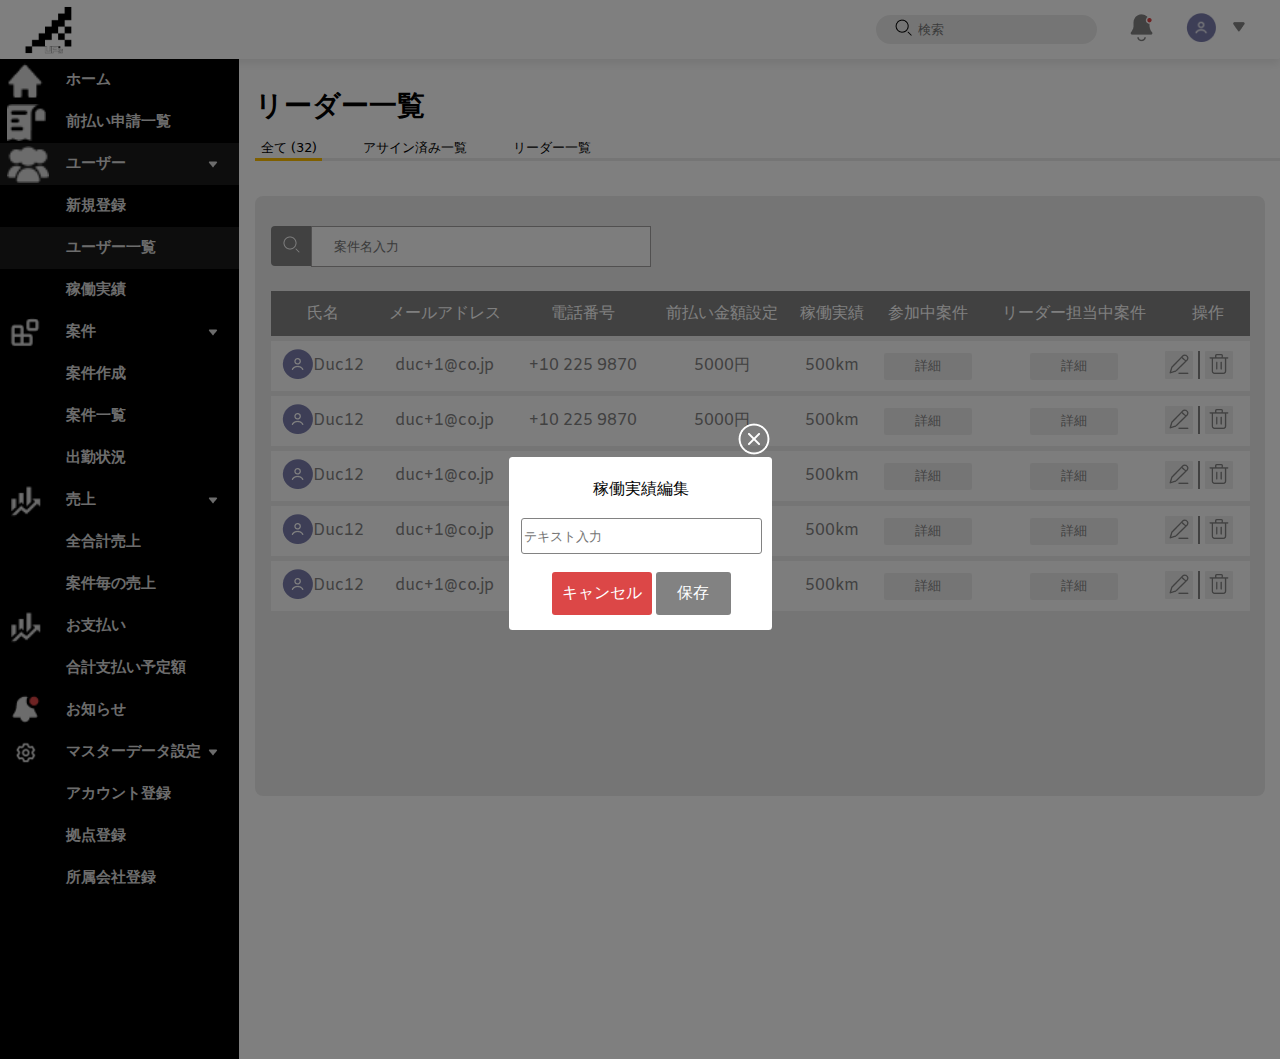
<file: 5.4/index5.4.html>
<!DOCTYPE html>
<htlm lang="rn">
  <!-- phần đầu -->
  <head>
    <title>zhangduy5.4</title>
    <meta charset="utf-8" />
    <link rel="preconnect" href="https://fonts.googleapis.com" />
    <link rel="preconnect" href="https://fonts.gstatic.com" crossorigin />
    <link
      href="https://fonts.googleapis.com/css2?family=Amiko:wght@400;600;700&display=swap"
      rel="stylesheet"
    />
    <link rel="stylesheet" href="./reset5-4.css" />
    <link rel="stylesheet" href="./input5-4.css" />
  </head>

  <!-- đoạn sau -->
  <body>
    <div class="box-child">
      <div class="box-del">
        <div class="close">
          <div></div>
          <button class="no-del">
            <img src="x-circle-contained.png" alt="" />
          </button>
        </div>
        <div class="thick">
          <div class="inside">
            <div class="close-conten">稼働実績編集</div>
            <div>
              <input class="note" placeholder="テキスト入力" type="text" />
            </div>
            <div class="confirm">
              <button class="delete">キャンセル</button>
              <button class="no">保存</button>
            </div>
          </div>
        </div>
      </div>
    </div>
    <div class="main">
      <div class="taskbal">
        <div class="body-icon">
          <img src="S__20078598 2.png" alt="icon2" width="52px" />
        </div>
        <div class="search">
          <div class="search-bar">
            <div class="icon-seach">
              <img src="Search_light.png" alt="" />
            </div>
            <div>
              <input placeholder="検索" class="check-box" type="text" />
            </div>
          </div>
          <div>
            <img
              class="noti"
              src="Bell_pin_duotone_line.png"
              alt="notification"
            />
          </div>
          <div class="taskbal-accout">
            <div>
              <img src="Group 22.png" alt="accout" width="30px" height="29px" />
            </div>
            <div>
              <img
                class="down"
                src="Arrow_drop_down_big.png"
                alt="accoutsetting"
              />
            </div>
          </div>
        </div>
      </div>
      <!-- thanh đứng -->
      <div class="bottom">
        <div class="body-conten">
          <div class="list-menu">
            <div class="element-menu">
              <div class="iteam-menu">
                <img src="bxs-home.png" alt="" />
              </div>
              <p class="iteam">ホーム</p>
            </div>
            <div class="element-menu">
              <div class="iteam-menu">
                <img src="Subtract.png" alt="" />
              </div>
              <p class="iteam">前払い申請一覧</p>
            </div>
            <div class="element-menu element-extra">
              <div class="iteam-menu">
                <img src="Group 127.png" alt="" />
              </div>
              <div class="iteam">
                <p>ユーザー</p>
                <div class="dow-button">
                  <img src="Arrow_drop_down.png" alt="" />
                </div>
              </div>
            </div>
            <div class="element-menu">
              <div class="iteam-menu"></div>
              <p class="iteam">新規登録</p>
            </div>
            <div class="element-menu element-extra">
              <div class="iteam-menu"></div>
              <p class="iteam">ユーザー一覧</p>
            </div>
            <div class="element-menu">
              <div class="iteam-menu"></div>
              <p class="iteam">稼働実績</p>
            </div>
            <div class="element-menu">
              <div class="iteam-menu">
                <img src="Widget_alt.png" alt="" />
              </div>
              <div class="iteam">
                <p>案件</p>
                <div class="dow-button">
                  <img src="Arrow_drop_down.png" alt="" />
                </div>
              </div>
            </div>
            <div class="element-menu">
              <div class="iteam-menu"></div>
              <p class="iteam">案件作成</p>
            </div>
            <div class="element-menu">
              <div class="iteam-menu"></div>
              <p class="iteam">案件一覧</p>
            </div>
            <div class="element-menu">
              <div class="iteam-menu"></div>
              <p class="iteam">出勤状況</p>
            </div>
            <div class="element-menu">
              <div class="iteam-menu">
                <img src="finance.png" alt="" />
              </div>
              <div class="iteam">
                <p>売上</p>
                <div class="dow-button">
                  <img src="Arrow_drop_down.png" alt="" />
                </div>
              </div>
            </div>
            <div class="element-menu">
              <div class="iteam-menu"></div>
              <p class="iteam">全合計売上</p>
            </div>
            <div class="element-menu">
              <div class="iteam-menu"></div>
              <p class="iteam">案件毎の売上</p>
            </div>
            <div class="element-menu">
              <div class="iteam-menu">
                <img src="finance.png" alt="" />
              </div>
              <p class="iteam">お支払い</p>
            </div>
            <div class="element-menu">
              <div class="iteam-menu"></div>
              <p class="iteam">合計支払い予定額</p>
            </div>
            <div class="element-menu">
              <div class="iteam-menu">
                <img src="Bell_pin_fill.png" alt="" />
              </div>
              <p class="iteam">お知らせ</p>
            </div>
            <div class="element-menu">
              <div class="iteam-menu">
                <img src="Leading Icon.png" alt="" />
              </div>
              <div class="iteam">
                <p>マスターデータ設定</p>
                <div class="dow-button">
                  <img src="Arrow_drop_down.png" alt="" />
                </div>
              </div>
            </div>
            <div class="element-menu">
              <div class="iteam-menu"></div>
              <p class="iteam">アカウント登録</p>
            </div>
            <div class="element-menu">
              <div class="iteam-menu"></div>
              <p class="iteam">拠点登録</p>
            </div>
            <div class="element-menu">
              <div class="iteam-menu"></div>
              <p class="iteam">所属会社登録</p>
            </div>
          </div>
          <!-- phần nội dung -->
          <div class="box">
            <div class="name-item">
              <h1>リーダー一覧</h1>
            </div>

            <div class="button-inside">
              <button class="btn btn-first">全て (32)</button>
              <button class="btn btn-first">アサイン済み一覧</button>
              <button class="btn btn-first">リーダー一覧</button>
            </div>
            <div class="bar">
              <div class="bar-still"></div>
            </div>

            <div class="box-inside">
              <div class="seach-bar">
                <button class="button-seach">
                  <img src="Search_light (1).png" alt="seach" />
                </button>
                <input
                  class="input-seach"
                  placeholder="      案件名入力"
                  type="text"
                />
              </div>
              <div>
                <table>
                  <thead>
                    <th>氏名</th>
                    <th>メールアドレス</th>
                    <th>電話番号</th>
                    <th>前払い金額設定</th>
                    <th>稼働実績</th>
                    <th>参加中案件</th>
                    <th>リーダー担当中案件</th>
                    <th>操作</th>
                  </thead>
                  <tbody>
                    <tr>
                      <td>
                        <div class="group22">
                          <div><img src="Group 22.png" alt="" /></div>
                          <div>Duc12</div>
                        </div>
                      </td>
                      <td>duc+1@co.jp</td>
                      <td>+10 225 9870</td>
                      <td>5000円</td>
                      <td>500km</td>
                      <td>
                        <button class="button-A">詳細</button>
                      </td>
                      <td>
                        <button class="button-A">詳細</button>
                      </td>
                      <td>
                        <div class="extra">
                          <div>
                            <button class="button-B">
                              <img src="pencil-02.png" alt="" />
                            </button>
                          </div>
                          <div class="mou"></div>
                          <div>
                            <button class="button-B">
                              <img src="trash-02.png" alt="" />
                            </button>
                          </div>
                        </div>
                      </td>
                    </tr>
                    <tr>
                      <td>
                        <div class="group22">
                          <div><img src="Group 22.png" alt="" /></div>
                          <div>Duc12</div>
                        </div>
                      </td>
                      <td>duc+1@co.jp</td>
                      <td>+10 225 9870</td>
                      <td>5000円</td>
                      <td>500km</td>
                      <td>
                        <button class="button-A">詳細</button>
                      </td>
                      <td>
                        <button class="button-A">詳細</button>
                      </td>
                      <td>
                        <div class="extra">
                          <div>
                            <button class="button-B">
                              <img src="pencil-02.png" alt="" />
                            </button>
                          </div>
                          <div class="mou"></div>
                          <div>
                            <button class="button-B">
                              <img src="trash-02.png" alt="" />
                            </button>
                          </div>
                        </div>
                      </td>
                    </tr>
                    <tr>
                      <td>
                        <div class="group22">
                          <div><img src="Group 22.png" alt="" /></div>
                          <div>Duc12</div>
                        </div>
                      </td>
                      <td>duc+1@co.jp</td>
                      <td>+10 225 9870</td>
                      <td>5000円</td>
                      <td>500km</td>
                      <td>
                        <button class="button-A">詳細</button>
                      </td>
                      <td>
                        <button class="button-A">詳細</button>
                      </td>
                      <td>
                        <div class="extra">
                          <div>
                            <button class="button-B">
                              <img src="pencil-02.png" alt="" />
                            </button>
                          </div>
                          <div class="mou"></div>
                          <div>
                            <button class="button-B">
                              <img src="trash-02.png" alt="" />
                            </button>
                          </div>
                        </div>
                      </td>
                    </tr>
                    <tr>
                      <td>
                        <div class="group22">
                          <div><img src="Group 22.png" alt="" /></div>
                          <div>Duc12</div>
                        </div>
                      </td>
                      <td>duc+1@co.jp</td>
                      <td>+10 225 9870</td>
                      <td>5000円</td>
                      <td>500km</td>
                      <td>
                        <button class="button-A">詳細</button>
                      </td>
                      <td>
                        <button class="button-A">詳細</button>
                      </td>
                      <td>
                        <div class="extra">
                          <div>
                            <button class="button-B">
                              <img src="pencil-02.png" alt="" />
                            </button>
                          </div>
                          <div class="mou"></div>
                          <div>
                            <button class="button-B">
                              <img src="trash-02.png" alt="" />
                            </button>
                          </div>
                        </div>
                      </td>
                    </tr>
                    <tr>
                      <td>
                        <div class="group22">
                          <div><img src="Group 22.png" alt="" /></div>
                          <div>Duc12</div>
                        </div>
                      </td>
                      <td>duc+1@co.jp</td>
                      <td>+10 225 9870</td>
                      <td>5000円</td>
                      <td>500km</td>
                      <td>
                        <button class="button-A">詳細</button>
                      </td>
                      <td>
                        <button class="button-A">詳細</button>
                      </td>
                      <td>
                        <div class="extra">
                          <div>
                            <button class="button-B">
                              <img src="pencil-02.png" alt="" />
                            </button>
                          </div>
                          <div class="mou"></div>
                          <div>
                            <button class="button-B">
                              <img src="trash-02.png" alt="" />
                            </button>
                          </div>
                        </div>
                      </td>
                    </tr>
                  </tbody>
                </table>
              </div>
            </div>
          </div>
        </div>
      </div>
    </div>
  </body>
</htlm>
</file>
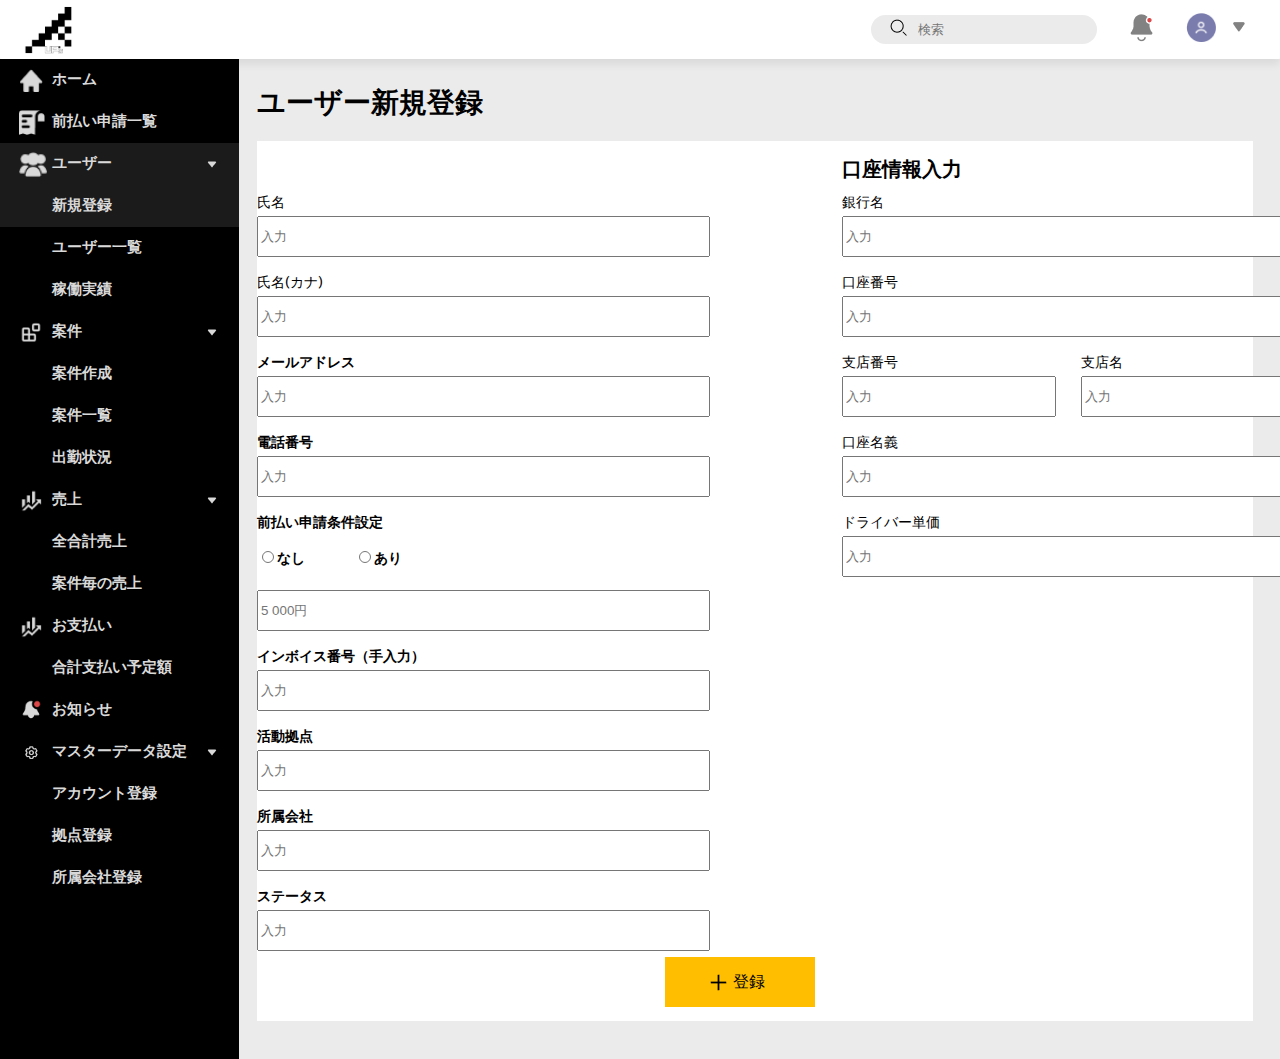
<file: new/iad3.0.html>
<!DOCTYPE html>
<htlm lang="rn">
  <!-- phần đầu -->
  <head>
    <title>zhangduy3</title>
    <meta charset="utf-8" />
    <link rel="preconnect" href="https://fonts.googleapis.com" />
    <link rel="preconnect" href="https://fonts.gstatic.com" crossorigin />
    <link
      href="https://fonts.googleapis.com/css2?family=Amiko:wght@400;600;700&display=swap"
      rel="stylesheet"
    />
    <link rel="stylesheet" href="./reset3.css" />
    <link rel="stylesheet" href="./taskbar.css" />
  </head>

  <!-- đoạn sau -->
  <body>
    <div class="taskbal">
      <div class="body-icon">
        <img src="S__20078598 2.png" alt="icon2" width="52px" />
      </div>
      <div class="search">
        <div class="search-bar">
          <div class="icon-seach">
            <img src="Search_light.png" alt="" />
          </div>
          <div>
            <input placeholder="検索" class="check-box" type="text" />
          </div>
        </div>
        <div>
          <img
            class="noti"
            src="Bell_pin_duotone_line.png"
            alt="notification"
          />
        </div>
        <div class="taskbal-accout">
          <div>
            <img src="Group 22.png" alt="accout" width="30px" height="29px" />
          </div>
          <div>
            <img
              class="down"
              src="Arrow_drop_down_big.png"
              alt="accoutsetting"
            />
          </div>
        </div>
      </div>
    </div>
    <!-- thanh đứng -->
    <div class="body-conten">
      <div class="list-menu">
        <div class="element-menu">
          <div class="iteam-menu">
            <img src="bxs-home.png" alt="" />
          </div>
          <p class="iteam">ホーム</p>
        </div>
        <div class="element-menu">
          <div class="iteam-menu">
            <img src="Subtract.png" alt="" />
          </div>
          <p class="iteam">前払い申請一覧</p>
        </div>
        <div class="element-menu element-extra">
          <div class="iteam-menu">
            <img src="Group 127.png" alt="" />
          </div>
          <div class="iteam">
            <p>ユーザー</p>
            <div class="dow-button">
              <img src="Arrow_drop_down.png" alt="" />
            </div>
          </div>
        </div>
        <div class="element-menu element-extra">
          <div class="iteam-menu"></div>
          <p class="iteam">新規登録</p>
        </div>
        <div class="element-menu">
          <div class="iteam-menu"></div>
          <p class="iteam">ユーザー一覧</p>
        </div>
        <div class="element-menu">
          <div class="iteam-menu"></div>
          <p class="iteam">稼働実績</p>
        </div>
        <div class="element-menu">
          <div class="iteam-menu">
            <img src="Widget_alt.png" alt="" />
          </div>
          <div class="iteam">
            <p>案件</p>
            <div class="dow-button">
              <img src="Arrow_drop_down.png" alt="" />
            </div>
          </div>
        </div>
        <div class="element-menu">
          <div class="iteam-menu"></div>
          <p class="iteam">案件作成</p>
        </div>
        <div class="element-menu">
          <div class="iteam-menu"></div>
          <p class="iteam">案件一覧</p>
        </div>
        <div class="element-menu">
          <div class="iteam-menu"></div>
          <p class="iteam">出勤状況</p>
        </div>
        <div class="element-menu">
          <div class="iteam-menu">
            <img src="finance.png" alt="" />
          </div>
          <div class="iteam">
            <p>売上</p>
            <div class="dow-button">
              <img src="Arrow_drop_down.png" alt="" />
            </div>
          </div>
        </div>
        <div class="element-menu">
          <div class="iteam-menu"></div>
          <p class="iteam">全合計売上</p>
        </div>
        <div class="element-menu">
          <div class="iteam-menu"></div>
          <p class="iteam">案件毎の売上</p>
        </div>
        <div class="element-menu">
          <div class="iteam-menu">
            <img src="finance.png" alt="" />
          </div>
          <p class="iteam">お支払い</p>
        </div>
        <div class="element-menu">
          <div class="iteam-menu"></div>
          <p class="iteam">合計支払い予定額</p>
        </div>
        <div class="element-menu">
          <div class="iteam-menu">
            <img src="Bell_pin_fill.png" alt="" />
          </div>
          <p class="iteam">お知らせ</p>
        </div>
        <div class="element-menu">
          <div class="iteam-menu">
            <img src="Leading Icon.png" alt="" />
          </div>
          <div class="iteam">
            <p>マスターデータ設定</p>
            <div class="dow-button">
              <img src="Arrow_drop_down.png" alt="" />
            </div>
          </div>
        </div>
        <div class="element-menu">
          <div class="iteam-menu"></div>
          <p class="iteam">アカウント登録</p>
        </div>
        <div class="element-menu">
          <div class="iteam-menu"></div>
          <p class="iteam">拠点登録</p>
        </div>
        <div class="element-menu">
          <div class="iteam-menu"></div>
          <p class="iteam">所属会社登録</p>
        </div>
      </div>
      <!-- phần nội dung -->
      <div class="register">
        <div class="title">ユーザー新規登録</div>
        <div class="register-screen">
          <div class="screen-first">
            <div class="screen screen-1">
              <div class="register-input">
                氏名
                <input placeholder="入力" type="text" class="input-box" />
              </div>
              <div class="register-input">
                氏名(カナ)
                <input placeholder="入力" type="text" class="input-box" />
              </div>
              <div class="register-input input-check-last">
                メールアドレス
                <input placeholder="入力" type="text" class="input-box" />
              </div>
              <div class="register-input input-check-last">
                電話番号
                <input placeholder="入力" type="text" class="input-box" />
              </div>
              <div>
                <div class="register-input input-check">
                  前払い申請条件設定
                  <div>
                    <input
                      class="check"
                      type="radio"
                      name="checker"
                      value="なし"
                    /><label>なし</label>
                    <input
                      class="check check-out"
                      type="radio"
                      name="checker"
                      value="あり"
                    /><label>あり </label>
                  </div>
                  <input placeholder="5 000円" type="text" class="input-box" />
                </div>
              </div>
              <div class="register-input input-check">
                インボイス番号（手入力）
                <input placeholder="入力" type="text" class="input-box" />
              </div>
              <div class="register-input input-check">
                活動拠点
                <input placeholder="入力" type="text" class="input-box" />
              </div>
              <div class="register-input input-check">
                所属会社
                <input placeholder="入力" type="text" class="input-box" />
              </div>
              <div class="register-input input-check">
                ステータス
                <input placeholder="入力" type="text" class="input-box" />
              </div>
            </div>
            <div class="screen screen-2">
              <h1>口座情報入力</h1>
              <div class="register-input">
                銀行名
                <input placeholder="入力" type="text" class="input-box" />
              </div>
              <div class="register-input">
                口座番号
                <input placeholder="入力" type="text" class="input-box" />
              </div>
              <div class="screen-extra">
                <div class="register-input">
                  支店番号
                  <input
                    placeholder="入力"
                    type="text"
                    class="register-extra"
                  />
                </div>
                <div class="register-input">
                  <p class="input-last">支店名</p>
                  <input
                    placeholder="入力"
                    type="text"
                    class="register-extra register-last"
                  />
                </div>
              </div>
              <div class="register-input">
                口座名義
                <input placeholder="入力" type="text" class="input-box" />
              </div>
              <div class="register-input">
                ドライバー単価
                <input placeholder="入力" type="text" class="input-box" />
              </div>
            </div>
          </div>
          <div class="button-add">
            <img src="Vector 1.png" alt="" />
            <button>登録</button>
          </div>
        </div>
      </div>
    </div>
  </body>
</htlm>
</file>
<file: 1/input.css>
.body{
    width: 100%;
    height: 100dvh;
    background-color: #EEEEEE;
    display: flex;
    justify-content: center;
    align-items: center;
    font-size: 16px;
    
}

.body-conten {

}

.body__icon {
    display: flex;
    justify-content: center;
    margin-bottom: 109px;

    
}
.body-img {
    margin: auto;
}
.body__accout {
   


}

.form-input {
    width: 352px;
    height: 56px;
    border: 1px solid #B5B5B5;
    padding: 0px 21px;
    border-radius: 4px;
    margin-bottom: 17px;
    



}
.body-label {
    font-size: 14px;
}
.box {
    scale: 1.5;
    margin: none;
}
.body__check {
  display: flex;
align-items: center;


}
.body__going {
  height: 56px;
  border: 1px solid #B5B5B5;
border-radius: 6px;
display: flex;
align-items: center;
justify-content: center;
background-color: #FFBE00;
font-weight: 600;
cursor: pointer;
margin-top: 109px;
}
</file>
<file: 2/input2.css>
body {
  font-family: 'Amiko', sans-serif;
}
button {
  font-family: 'Amiko', sans-serif;
  font-size: 12px;
}
.taskbal {
  height: 59px;
  width: 100%;
  display: flex;
  align-items: center;
  position: fixed !important;
  top: 0 !important;
  left: 0 !important;
  box-shadow: 0 5px 8px rgba(0, 0, 0, 0.08);
  border-radius: 2px;
  background-color: #ffffff !important;
}

.taskbar-icon {
  margin-left: 24px;
  margin-top: 4px;
}
.taskbar-search {
  display: flex;
  align-items: center;
  position: absolute;
  right: 0;
}
.search-bar {
  display: flex;
  justify-content: center;
  align-items: center;
  background-color: #bebebe;
  border-radius: 20px;
}
.icon-seach {
  border: none;
  background-color: transparent;
  margin-left: 15px;
}
.check-box {
  width: 85%;
  height: 25px;
  border: none;
  background-color: transparent;
}
.check-box:focus {
  outline: none;
}
.noti {
  margin-left: 27px;
  margin-right: 27px;
}
.taskbal-accout {
  height: 29px;
  width: 59px;
  display: flex;
  align-items: center;
  margin-right: 35px;
}
.down {
  margin-left: 10px;
}
/* thanh đứng */

.body-conten {
  display: flex;
}
.list-menu {
  width: 239px;
  height: 864px;
  background-color: #000;
  /* margin-top: 59px; */
  position: relative;
  top: 59px;
  left: 0px;
  font-size: 15px;
  font-weight: 600;
}
.iteam-menu {
  width: 37px;
  height: 37px;
  display: flex;
  padding: 7px;
}

.iteam {
  width: 169px;
  height: 42px;
  display: flex;
  align-items: center;
  margin-left: 15px;
}
.element-menu {
  width: 239px;
  height: 42px;
  display: flex;
  align-items: center;
  color: #d9d9d9;
}
.dow-button {
  display: flex;
  justify-content: center;
  align-items: center;
  position: absolute;
  right: 15px;
}

/* phần nội dung */

.box {
  width: 100%;
  height: 1000px;
  margin-top: 60px;
  margin-left: 20px;
  margin-right: 20px;
}
.name-item {
  font-weight: 700;
  font-size: 28px;
  margin-top: 29px;
}
.bar {
  height: 5px;
  width: 100%;
  background-color: #ebebeb;
}
.bar-still {
  height: 5px;
  width: 40px;
  background-color: #ffbe00;
}
.button-inside {
  font-weight: 400;
  font-size: 15px;
  margin-top: 16px;
}
.conten-date {
  height: 38px;
  width: 95%;
  display: flex;
  align-items: center;
  justify-content: space-between;
  /* margin-top: 37px; */
  margin-left: 15px;
  padding-top: 37px;
}
.search-date {
  display: flex;
  justify-content: center;
  align-items: center;
}
.date {
  margin-right: 20px;
}
.date-find {
  min-width: 161px;
  height: 35px;
  /* padding: 6px 10px; */
  background-color: #ffffff;
  border: 1px solid #000000;
  display: flex;
  align-items: center;
  justify-content: space-around;
  font-size: 14px;
  border-radius: 3px;
}
.excel-button {
  border: none;
  background-color: transparent;
}
.excel-export {
  border: 0.8px solid #000000;
  border-radius: 2px;
  min-width: 90px;
  height: 37px;
  display: flex;
  justify-content: center;
  align-items: center;
  padding: 0px;
  font-size: 14px;
  background-color: #ffffff;
}

button:hover {
  color: #000;
  font-weight: 700;
  /* font-size: 18px; */
}

.btn + .btn {
  margin-left: 45px;
}
.btn {
  border: none;
  background-color: transparent;
}
.btn.btn-secand {
  color: #dc4747;
  margin-left: 50px;
  font-size: 16px;
}

.btn.btn-thir {
  padding-left: 600px;
  color: #dc4747;
  font-size: 18px;
  font-weight: 700;
}

.box-conten {
  height: 718px;
  width: 100%;
  background-color: #ebebeb;
  position: relative;
  margin-top: 45px;
}
.box-secand {
  width: 95%;
  height: 40px;
  background-color: #f9d8d8;
  /* position: absolute; */
  margin-top: 15px;
  margin-left: 15px;
  font-weight: 400;
  display: flex;
  align-items: center;
}
.box-last {
  /* position: absolute; */
  width: 100%;
  margin-left: 15px;
  margin-top: 15px;
}
.table {
  height: 295px;
  width: 95%;
  text-align: center;

  font-size: 14px;
  font-weight: 400;
  border-collapse: separate;
  border-spacing: 0 2px;
}

th {
  background-color: #000000;
  height: 45px;
  vertical-align: middle;
  color: #ffffff;
}

td {
  height: 50px;
  vertical-align: middle;
  min-width: 230px;
}
tbody tr:hover {
  transform: scale(1, 1);
  -webkit-transform: scale(1, 1);
  -moz-transform: scale(1, 1);
  box-shadow: 0px 4px 2px 0px #0000001a;
  -webkit-box-shadow: 0px 4px 2px 0px #0000001a;
  -moz-box-shadow: 0px 4px 2px 0px #0000001a;
}
tr {
  background-color: #fafafa;
}
th:hover {
  margin-bottom: 5px;
  box-shadow: 0 5px 8px rgba(0, 0, 0, 0.08);
}
.group22 {
  display: flex;
  justify-content: center;
  align-items: center;
}
.name {
  margin-left: 10px;
}
.yes {
  border: 0.8px solid #6e6a6a;
  width: 53px;
  height: 32px;
  border-radius: 4px;
  background-color: transparent;
}
.no {
  height: 32px;
  width: 53px;
  background-color: transparent;
  border-radius: 4px;
  border: 0.8px solid #6e6a6a;
}
.page {
  max-width: 244px;
  height: 36px;
  display: flex;
  border-radius: 3px;
  border: 0.6px solid #000000;
  justify-content: space-between;
  align-items: center;
  margin-top: 40px;
  margin-left: 80%;
}
.page-control {
  height: 36px;
  width: 50px;
  border-left: 0.6px solid #000000;
  border-radius: 3px;
  display: flex;
  justify-content: center;
  align-items: center;
}
.page-number {
  border-left: 0.6px solid #000000;
  height: 36px;
  min-width: 36px;
  display: flex;
  justify-content: center;
  align-items: center;
}
</file>
<file: 4/input3.css>
body {
  font-family: 'Amiko', sans-serif;
}
.taskbal.taskbal {
  height: 59px;
  width: 100%;
  display: flex;
  align-items: center;
  position: fixed !important;
  top: 0 !important;
  left: 0 !important;
  box-shadow: 0 5px 8px rgba(0, 0, 0, 0.08);
  border-radius: 2px;
  background-color: #ffffff !important;
}

.taskbar-icon {
  margin-left: 24px;
  margin-top: 4px;
}
.taskbar-search {
  display: flex;
  align-items: center;
  position: absolute;
  right: 0;
}
.search-bar {
  display: flex;
  justify-content: center;
  align-items: center;
  background-color: #ebebeb;
  border-radius: 20px;
}
.icon-seach {
  border: none;
  background-color: transparent;
  margin-left: 15px;
}
.check-box {
  width: 85%;
  height: 25px;
  border: none;
  background-color: transparent;
}
.noti {
  margin-left: 27px;
  margin-right: 27px;
}
.taskbal-accout {
  height: 29px;
  width: 59px;
  display: flex;
  align-items: center;
  margin-right: 35px;
}
.down {
  margin-left: 10px;
}
/* thanh đứng */

.body-conten {
  display: flex;
  margin-top: 59px;
}
.list-menu {
  width: 239px;
  height: 1000px;
  background-color: #000;
  /* margin-top: 59px; */
  position: relative;
  font-size: 15px;
  font-weight: 600;
  /* margin-top: 59px; */
}
.iteam-menu {
  width: 37px;
  height: 37px;
  display: flex;
  padding: 7px;
}

.iteam {
  width: 169px;
  height: 42px;
  display: flex;
  align-items: center;
  margin-left: 15px;
}
.element-menu {
  width: 239px;
  height: 42px;
  display: flex;
  align-items: center;
  color: #d9d9d9;
}
.element-extra {
  background-color: rgba(30, 30, 30, 0.9);
}
.dow-button {
  display: flex;
  justify-content: center;
  align-items: center;
  position: absolute;
  right: 15px;
}

/* phần nội dung */
.register {
  height: 1000px;
  width: 100%;
  background-color: #ebebeb;
  /* margin-top: 59px; */
  display: flex;
  flex-direction: column;
}
.title {
  margin-left: 18px;
  margin-top: 32px;
  margin-bottom: 22px;
  font-size: 28px;
  font-weight: 700;
}
.register-screen {
  display: flex;
  background-color: #ffffff;
  width: 95%;
  height: 88%;
  margin-left: 18px;
  font-size: 14px;
  flex-direction: column;
}
.screen-first {
  display: flex;
  justify-content: space-around;
}
.screen-1 {
  height: 760px;
  width: 445px;
  display: flex;
  flex-direction: column;
  margin-top: 56px;
  /* margin-left: 29px; */
  font-weight: 400;
}
.check {
  height: 12px;
  width: 12px;
  margin-bottom: 22px;
  margin-top: 20px;
  font-size: 12px;
}
.check-out {
  margin-left: 50px;
}

.register-input {
  display: flex;
  flex-direction: column;
  margin-bottom: 20px;
  font-weight: 400;
}
.input-check {
  font-weight: 700;
}
.input-check-last {
  font-weight: 600;
}
.input-box {
  margin-top: 5px;
  height: 35px;
  width: 445px;
}
.screen-2 {
  height: 458px;
  width: 445px;
  margin-left: 140px;
  margin-top: 20px;
  font-weight: 400;
}
h1 {
  font-size: 20px;
  margin-bottom: 16px;
  font-weight: 700;
}
.screen-extra {
  display: flex;
  justify-content: space-between;
}
.register-extra {
  height: 35px;
  width: 206px;
  margin-top: 5px;
}
.register-last {
  margin-left: 25px;
}
.input-last {
  margin-left: 25px;
}
.button-add {
  width: 150px;
  height: 50px;
  background-color: #ffbe00;
  display: flex;
  justify-content: center;
  align-items: center;
  margin-left: 41%;
}
button {
  background-color: transparent;
  border: transparent;
  font-size: 16px;
  font-weight: 400;
}
</file>
<file: 5.1/input5.css>
body {
    font-family: "Amiko", sans-serif;
}
    .taskbal.taskbal {
    height: 59px;
    width: 100%;
    display: flex;
    align-items: center;
    position: fixed !important;
    top: 0 !important;
    left: 0 !important;
    box-shadow: 0 5px 8px rgba(0, 0, 0, 0.08);
    border-radius: 2px;
    background-color: #FFFFFF !important;
   }

   .body-icon {
    margin-left: 24px;
    margin-top: 4px;

   }
   .search {
    display: flex;
    align-items: center;
    position: absolute;
    right: 0;
    

   }
   .search-bar {
    display: flex;
    justify-content: center;
    align-items: center;
    background-color: #EBEBEB;
    border-radius: 20px;
   }
   .icon-seach {
    border: none;
    background-color: transparent;
    margin-left: 15px;
   }
   .check-box {
    width: 85%;
    height: 25px;
    border: none;
    background-color: transparent;
   
   }
   .noti {
    margin-left: 27px;
    margin-right: 27px;


   }
   .taskbal-accout {
    height: 29px;
    width: 59px;
    display: flex;
    align-items: center;
    margin-right: 35px;



   }
   .down {
       margin-left: 10px;
   }
   /* thanh đứng */

    .body-conten {

        display: flex;
        margin-top: 59px;
    }
    .list-menu {
        width: 239px;
        height: 1000px;
        background-color: #000;
        /* margin-top: 59px; */
        position: relative;
        font-size: 15px;
        font-weight: 600;
        /* margin-top: 59px; */

        
    }
    .iteam-menu {
        width: 37px;
        height: 37px;
        display: flex;
        padding: 7px;

        
    }

    .iteam {
        width: 169px;
        height: 42px;
        display: flex;
        align-items: center;
        margin-left: 15px;
        
    }
    .element-menu {
        width: 239px;
        height: 42px;
        display: flex;
        align-items: center;
        color: #D9D9D9;
    }
    .element-extra {
        background-color: rgba(30, 30, 30, 0.9);
    }
    .dow-button {
        display: flex;
        justify-content: center;
        align-items: center;
        position: absolute;
        right: 15px;
    }
    
    /* phần nội dung */
    .box {
        height: 1000px;
        width: 100%;
       

        /* background-color: #FAFAFA; */

        
    }
    .box-inside {
        width: 97%;
        height: 600px;
        margin-top: 35px;
        margin-left: 16px;
        margin-right: 16px;
        background-color: #EBEBEB;
        box-sizing: border-box;
        border-radius: 8px;
    }
    .name-item {
        margin-top: 35px;
        margin-left: 16px;
        font-weight: 700;
         font-size: 28px;
         /* margin-top: 29px; */
    
    }
    .bar {
        height: 3px;
        width: 100%;
        margin-left: 16px;
        background-color: #EB;
    }
    .bar-still {
        margin-left: 260px;
        height: 3px;
        width: 80px;
        background-color: #FFBE00;
    }
    .button-inside {
        font-weight: 400;
        font-size: 15px;
        margin-top: 16px;
        margin-left: 16px;
        
    }
    button:hover{
        color: #000;
        font-weight: 700;
    }

    .btn + .btn {
        margin-left: 30px;
    }
    .btn {
        border: none;
        background-color: transparent;

    }
    .inside-first {

    }
    .seach-bar {
        height: 40px;
        width: 100%;
        display: flex;
        padding-left: 16px;
        padding-top: 30px;
    }
    .button-seach {
        height: 40px;
        width: 40px;
        border-radius: 4px;
        background-color: #828282;
        border: none;
       
        
    }
    .input-seach {
        height: 38.55px;
        width: 338px;
        padding: 0px;
        background-color: #FAFAFA;
        border: 1px solid #A2A0A0;
    }
    table {
        width: 97%;
        height: 207px;
        margin-left: 16px;
        margin-top: 20px;
        border-bottom: 1px;
    }
    th {
        background-color: #828282;
        height: 45px;
        vertical-align: middle;
        color: #FFFFFF;
    }
    th, td {
        border-bottom: 5px solid #828282;
    }
    
    td {
        height: 50px;
        vertical-align: middle;
        background-color: #FAFAFA;
        border: 1px;
        text-align: center;
        color: #828282;
    }
    .group22 {
        display: flex;
        justify-content: center;
        align-items: center;
    }
    .extra {
        display: flex;
    }
    .button-A {
        border-radius: 2px;
        height: 27px;
        width: 88px;
        padding: 0px;
        background-color: #EBEBEB;
        color: #828282;
        border: none;
    }
    .button-A.button-B:hover {
        color: #828282;
        font-weight: 400 ;
    }
    .mou {
        width: 0px;
        height: 26px;
        border: 1px solid #828282;
        margin-left: 1px;
        margin-right: 1px;
    }
    .button-B {
        height: 28px;
        width: 28px;
        border-radius: 1px;
        padding: 0px;
        background-color: #EBEBEB;
        color: #828282;
        border: none;
    }
</file>
<file: 5.2/input5-2.css>
body {
    font-family: "Amiko", sans-serif;
}
    .taskbal.taskbal {
    height: 59px;
    width: 100%;
    display: flex;
    align-items: center;
    position: fixed !important;
    top: 0 !important;
    left: 0 !important;
    box-shadow: 0 5px 8px rgba(0, 0, 0, 0.08);
    border-radius: 2px;
    background-color: #FFFFFF !important;
   }

   .body-icon {
    margin-left: 24px;
    margin-top: 4px;

   }
   .search {
    display: flex;
    align-items: center;
    position: absolute;
    right: 0;
    

   }
   .search-bar {
    display: flex;
    justify-content: center;
    align-items: center;
    background-color: #EBEBEB;
    border-radius: 20px;
   }
   .icon-seach {
    border: none;
    background-color: transparent;
    margin-left: 15px;
   }
   .check-box {
    width: 85%;
    height: 25px;
    border: none;
    background-color: transparent;
   
   }
   .noti {
    margin-left: 27px;
    margin-right: 27px;


   }
   .taskbal-accout {
    height: 29px;
    width: 59px;
    display: flex;
    align-items: center;
    margin-right: 35px;



   }
   .down {
       margin-left: 10px;
   }
   /* thanh đứng */

    .body-conten {

        display: flex;
        margin-top: 59px;
    }
    .list-menu {
        width: 239px;
        height: 1000px;
        background-color: #000;
        /* margin-top: 59px; */
        position: relative;
        font-size: 15px;
        font-weight: 600;
        /* margin-top: 59px; */

        
    }
    .iteam-menu {
        width: 37px;
        height: 37px;
        display: flex;
        padding: 7px;

        
    }

    .iteam {
        width: 169px;
        height: 42px;
        display: flex;
        align-items: center;
        margin-left: 15px;
        
    }
    .element-menu {
        width: 239px;
        height: 42px;
        display: flex;
        align-items: center;
        color: #D9D9D9;
    }
    .element-extra {
        background-color: rgba(30, 30, 30, 0.9);
    }
    .dow-button {
        display: flex;
        justify-content: center;
        align-items: center;
        position: absolute;
        right: 15px;
    }
    
    /* phần nội dung */
    .box {
        height: 1000px;
        width: 100%;
       

        /* background-color: #FAFAFA; */

        
    }
    .box-inside {
        width: 97%;
        height: 600px;
        margin-top: 35px;
        margin-left: 16px;
        margin-right: 16px;
        background-color: #EBEBEB;
        box-sizing: border-box;
        border-radius: 8px;
    }
    .name-item {
        margin-top: 35px;
        margin-left: 16px;
        font-weight: 700;
         font-size: 28px;
         /* margin-top: 29px; */
    
    }
    .bar {
        height: 3px;
        width: 100%;
        margin-left: 16px;
        background-color: #EB;
    }
    .bar-still {
        margin-left: 102px;
        height: 3px;
        width: 120px;
        background-color: #FFBE00;
    }
    .button-inside {
        font-weight: 400;
        font-size: 15px;
        margin-top: 16px;
        margin-left: 16px;
        
    }
    button:hover{
        color: #000;
        font-weight: 700;
    }

    .btn + .btn {
        margin-left: 30px;
    }
    .btn {
        border: none;
        background-color: transparent;

    }
    .inside-first {

    }
    .seach-bar {
        height: 40px;
        width: 100%;
        display: flex;
        padding-left: 16px;
        padding-top: 30px;
    }
    .button-seach {
        height: 40px;
        width: 40px;
        border-radius: 4px;
        background-color: #828282;
        border: none;
       
        
    }
    .input-seach {
        height: 38.55px;
        width: 338px;
        padding: 0px;
        background-color: #FAFAFA;
        border: 1px solid #A2A0A0;
    }
    table {
        width: 97%;
        height: 207px;
        margin-left: 16px;
        margin-top: 20px;
        border-bottom: 1px;
    }
    th {
        background-color: #828282;
        height: 45px;
        vertical-align: middle;
        color: #FFFFFF;
    }
    th, td {
        border-bottom: 5px solid #828282;
    }
    
    td {
        height: 50px;
        vertical-align: middle;
        background-color: #FAFAFA;
        border: 1px;
        text-align: center;
        color: #828282;
    }
    .group22 {
        display: flex;
        justify-content: center;
        align-items: center;
    }
    .extra {
        display: flex;
    }
    .button-A {
        border-radius: 2px;
        height: 27px;
        width: 88px;
        padding: 0px;
        background-color: #EBEBEB;
        color: #828282;
        border: none;
    }
    .button-A.button-B:hover {
        color: #828282;
        font-weight: 400 ;
    }
    .mou {
        width: 0px;
        height: 26px;
        border: 1px solid #828282;
        margin-left: 1px;
        margin-right: 1px;
    }
    .button-B {
        height: 28px;
        width: 28px;
        border-radius: 1px;
        padding: 0px;
        background-color: #EBEBEB;
        color: #828282;
        border: none;
    }
</file>
<file: 5.3/input5-3.css>
body {
  font-family: 'Amiko', sans-serif;
}
.taskbal.taskbal {
  height: 59px;
  width: 100%;
  display: flex;
  align-items: center;
  position: fixed !important;
  top: 0 !important;
  left: 0 !important;
  box-shadow: 0 5px 8px rgba(0, 0, 0, 0.08);
  border-radius: 2px;
  background-color: #ffffff !important;
}

.body-icon {
  margin-left: 24px;
  margin-top: 4px;
}
.search {
  display: flex;
  align-items: center;
  position: absolute;
  right: 0;
}
.search-bar {
  display: flex;
  justify-content: center;
  align-items: center;
  background-color: #ebebeb;
  border-radius: 20px;
}
.icon-seach {
  border: none;
  background-color: transparent;
  margin-left: 15px;
}
.check-box {
  width: 85%;
  height: 25px;
  border: none;
  background-color: transparent;
}
.noti {
  margin-left: 27px;
  margin-right: 27px;
}
.taskbal-accout {
  height: 29px;
  width: 59px;
  display: flex;
  align-items: center;
  margin-right: 35px;
}
.down {
  margin-left: 10px;
}
/* thanh đứng */

.body-conten {
  display: flex;
  margin-top: 59px;
}
.list-menu {
  width: 239px;
  height: 1000px;
  background-color: #000;
  /* margin-top: 59px; */
  position: relative;
  font-size: 15px;
  font-weight: 600;
  /* margin-top: 59px; */
}
.iteam-menu {
  width: 37px;
  height: 37px;
  display: flex;
  padding: 7px;
}

.iteam {
  width: 169px;
  height: 42px;
  display: flex;
  align-items: center;
  margin-left: 15px;
}
.element-menu {
  width: 239px;
  height: 42px;
  display: flex;
  align-items: center;
  color: #d9d9d9;
}
.element-extra {
  background-color: rgba(30, 30, 30, 0.9);
}
.dow-button {
  display: flex;
  justify-content: center;
  align-items: center;
  position: absolute;
  right: 15px;
}

/* phần nội dung */
.box {
  height: 1000px;
  width: 100%;

  /* background-color: #FAFAFA; */
}
.box-inside {
  width: 97%;
  height: 600px;
  margin-top: 35px;
  margin-left: 16px;
  margin-right: 16px;
  background-color: #ebebeb;
  box-sizing: border-box;
  border-radius: 8px;
}
.name-item {
  margin-top: 35px;
  margin-left: 16px;
  font-weight: 700;
  font-size: 28px;
  /* margin-top: 29px; */
}
.bar {
  height: 3px;
  width: 100%;
  margin-left: 16px;
  background-color: #ebebeb;
}
.bar-still {
  /* margin-left: 102px; */
  height: 3px;
  width: 60px;
  background-color: #ffbe00;
}
.button-inside {
  font-weight: 400;
  font-size: 15px;
  margin-top: 16px;
  margin-left: 16px;
}
button:hover {
  color: #000;
  font-weight: 700;
}

.btn + .btn {
  margin-left: 30px;
}
.btn {
  border: none;
  background-color: transparent;
}
.seach-bar {
  height: 40px;
  width: 100%;
  display: flex;
  padding-left: 16px;
  padding-top: 30px;
}
.button-seach {
  height: 40px;
  width: 40px;
  border-radius: 4px;
  background-color: #828282;
  border: none;
}
.input-seach {
  height: 38.55px;
  width: 338px;
  padding: 0px;
  background-color: #fafafa;
  border: 1px solid #a2a0a0;
}
table {
  width: 97%;
  height: 207px;
  margin-left: 16px;
  margin-top: 20px;
  border-bottom: 1px;
}
th {
  background-color: #828282;
  height: 45px;
  vertical-align: middle;
  color: #ffffff;
}
th,
td {
  border-bottom: 5px solid #828282;
}

td {
  height: 50px;
  vertical-align: middle;
  background-color: #fafafa;
  border: 1px;
  text-align: center;
  color: #828282;
}
.group22 {
  display: flex;
  justify-content: center;
  align-items: center;
}
.extra {
  display: flex;
}
.button-A {
  border-radius: 2px;
  height: 27px;
  width: 88px;
  padding: 0px;
  background-color: #ebebeb;
  color: #828282;
  border: none;
}
.button-A.button-B:hover {
  color: #828282;
  font-weight: 400;
}
.mou {
  width: 0px;
  height: 26px;
  border: 1px solid #828282;
  margin-left: 1px;
  margin-right: 1px;
}
.button-B {
  height: 28px;
  width: 28px;
  border-radius: 1px;
  padding: 0px;
  background-color: #ebebeb;
  color: #828282;
  border: none;
}
</file>
<file: 5.4/input5-4.css>
body {
  font-family: 'Amiko', sans-serif;
  height: 1059px;
  width: 100%;
  position: relative;
}
button {
  font-family: 'Amiko', sans-serif;
}

.main {
  display: flex;
  flex-direction: column;
}
.taskbal.taskbal {
  height: 59px;
  width: 100%;
  display: flex;
  align-items: center;
  justify-content: space-between;
  /* position: fixed !important;
    top: 0 !important;
    left: 0 !important; */
  box-shadow: 0 5px 8px rgba(0, 0, 0, 0.08);
  border-radius: 2px;
  background-color: #ffffff !important;
}

.body-icon {
  margin-left: 24px;
  margin-top: 4px;
}
.search {
  display: flex;
  align-items: center;
  /* position: absolute;
    right: 0; */
}
.search-bar {
  display: flex;
  justify-content: center;
  align-items: center;
  background-color: #ebebeb;
  border-radius: 20px;
}
.icon-seach {
  border: none;
  background-color: transparent;
  margin-left: 15px;
}
.check-box {
  width: 85%;
  height: 25px;
  border: none;
  background-color: transparent;
}
.noti {
  margin-left: 27px;
  margin-right: 27px;
}
.taskbal-accout {
  height: 29px;
  width: 59px;
  display: flex;
  align-items: center;
  margin-right: 35px;
}
.down {
  margin-left: 10px;
}
/* thanh đứng */

.body-conten {
  display: flex;
  /* margin-top: 59px; */
}
.list-menu {
  width: 239px;
  height: 1000px;
  background-color: #000;
  /* margin-top: 59px; */
  /* position: relative; */
  font-size: 15px;
  font-weight: 600;
  /* margin-top: 59px; */
}
.iteam-menu {
  width: 37px;
  height: 37px;
  display: flex;
  padding: 7px;
}

.iteam {
  width: 169px;
  height: 42px;
  display: flex;
  align-items: center;
  justify-content: space-between;
  margin-left: 15px;
}
.element-menu {
  width: 239px;
  height: 42px;
  display: flex;
  align-items: center;
  color: #d9d9d9;
}
.element-extra {
  background-color: rgba(30, 30, 30, 0.9);
}
.dow-button {
  display: flex;
  justify-content: center;
  align-items: center;
  /* position: absolute;
        right: 15px; */
  margin-right: 10px;
}

/* phần nội dung */
.box {
  height: 1000px;
  width: 100%;

  /* background-color: #FAFAFA; */
}
.box-inside {
  width: 97%;
  height: 600px;
  margin-top: 35px;
  margin-left: 16px;
  margin-right: 16px;
  background-color: #ebebeb;
  box-sizing: border-box;
  border-radius: 8px;
}
.name-item {
  margin-top: 35px;
  margin-left: 16px;
  font-weight: 700;
  font-size: 28px;
  /* margin-top: 29px; */
}
.bar {
  height: 3px;
  width: 100%;
  margin-left: 16px;
  background-color: #ebebeb;
}
.bar-still {
  /* margin-left: 102px; */
  height: 3px;
  width: 67px;
  background-color: #ffbe00;
}
.button-inside {
  font-weight: 400;
  font-size: 15px;
  margin-top: 16px;
  margin-left: 16px;
}
button:hover {
  color: #000;
  font-weight: 700;
}

.btn + .btn {
  margin-left: 30px;
}
.btn {
  border: none;
  background-color: transparent;
}
.seach-bar {
  height: 40px;
  width: 100%;
  display: flex;
  padding-left: 16px;
  padding-top: 30px;
}

.button-seach {
  height: 40px;
  width: 40px;
  border-radius: 4px 0px 0px 4px;
  background-color: #828282;
  border: none;
}
.input-seach {
  height: 38.55px;
  width: 338px;
  padding: 0px;
  background-color: #fafafa;
  border: 1px solid #a2a0a0;
}
/* check box */
.check-box:focus {
  outline: none;
}
table {
  width: 97%;
  height: 207px;
  margin-left: 16px;
  margin-top: 20px;
  border-bottom: 1px;
  /* cach dòng */
  border-collapse: separate;
  border-spacing: 0 5px;
}
th {
  background-color: #828282;
  height: 45px;
  vertical-align: middle;
  color: #ffffff;
}
tr {
  /* margin-bottom: 5px; */
}

td {
  height: 50px;
  vertical-align: middle;
  background-color: #fafafa;
  border: 1px;
  text-align: center;
  color: #828282;
}

tbody tr:hover {
  transform: scale(1, 1);
  -webkit-transform: scale(1, 1);
  -moz-transform: scale(1, 1);
  box-shadow: 0px 4px 2px 0px #0000001a;
  -webkit-box-shadow: 0px 4px 2px 0px #0000001a;
  -moz-box-shadow: 0px 4px 2px 0px #0000001a;
}
.group22 {
  display: flex;
  justify-content: center;
  align-items: center;
}
.extra {
  display: flex;
}
.button-A {
  border-radius: 2px;
  height: 27px;
  width: 88px;
  padding: 0px;
  background-color: #ebebeb;
  color: #828282;
  border: none;
}
.button-A.button-B:hover {
  color: #828282;
  font-weight: 400;
}
.mou {
  width: 0px;
  height: 26px;
  border: 1px solid #828282;
  margin-left: 5px;
  margin-right: 5px;
}
.button-B {
  height: 28px;
  width: 28px;
  border-radius: 1px;
  padding: 0px;
  background-color: #ebebeb;
  color: #828282;
  border: none;
}
.box-child {
  width: 100%;
  height: 1059px;
  position: absolute;
  top: 0;
  bottom: 0;
  right: 0;
  left: 0;
  background-color: rgba(0, 0, 0, 0.5);
  display: flex;
  align-items: center;
  justify-content: center;
  /* display: none; */
}
.box-del {
  width: 263px;
  height: 217px;
}
.close {
  display: flex;
  justify-content: space-between;
}
.no-del {
  height: 36px;
  width: 36px;
  /* margin-left: 200px; */
  background-color: transparent;
  border: none;
  padding: 0px;
}
.thick {
  height: 173px;
  width: 263px;
  background-color: #ffffff;
  border-radius: 3.5px;
}
.inside {
  height: 128px;
  width: 245px;
  padding-top: 25px;
  padding-left: 10px;
  padding-right: 10px;
  display: flex;
  flex-direction: column;
  align-items: center;
}
.close-conten {
  font-size: 16px;
}
.note {
  width: 235px;
  height: 32px;
  margin-top: 20px;
  border: 1px solid #828282;
  border-radius: 3px;
  margin-bottom: 18px;
}
.delete {
  height: 43px;
  width: 100px;
  padding: 0px;
  background-color: #dc4747;
  border-radius: 3px;
  color: #ffffff;
  border: none;
  font-size: 16px;
}
.no {
  height: 43px;
  width: 75px;
  padding: 0px;
  background-color: #828282;
  border-radius: 3px;
  font-size: 16px;
  color: #ffffff;
  border: none;
}
</file>
<file: new/taskbar.css>
body {
  font-family: 'Amiko', sans-serif;
}
.taskbal.taskbal {
  height: 59px;
  width: 100%;
  display: flex;
  align-items: center;
  position: fixed !important;
  top: 0 !important;
  left: 0 !important;
  box-shadow: 0 5px 8px rgba(0, 0, 0, 0.08);
  border-radius: 2px;
  background-color: #ffffff !important;
}

.body-icon {
  margin-left: 24px;
  margin-top: 4px;
}
.search {
  display: flex;
  align-items: center;
  position: absolute;
  right: 0;
}
.search-bar {
  display: flex;
  justify-content: center;
  align-items: center;
  background-color: #ebebeb;
  border-radius: 20px;
}
.icon-seach {
  border: none;
  background-color: transparent;
  margin-left: 15px;
  margin-right: 5px;
}
.check-box {
  width: 85%;
  height: 25px;
  border: none;
  background-color: transparent;
  outline: none;
}
.noti {
  margin-left: 27px;
  margin-right: 27px;
}
.taskbal-accout {
  height: 29px;
  width: 59px;
  display: flex;
  align-items: center;
  margin-right: 35px;
}
.down {
  margin-left: 10px;
}
/* thanh đứng */

.body-conten {
  display: flex;
  margin-top: 59px;
}
.list-menu {
  width: 239px;
  height: 1000px;
  background-color: #000;
  /* margin-top: 59px; */
  position: relative;
  font-size: 15px;
  font-weight: 600;
  /* margin-top: 59px; */
}
.iteam-menu {
  width: 25px;
  height: 25px;
  display: flex;
  /* padding: 7px; */
}

.iteam {
  width: 169px;
  height: 42px;
  display: flex;
  align-items: center;
  padding-left: 8px;
}
.element-menu {
  width: 239px;
  height: 42px;
  display: flex;
  align-items: center;
  color: #d9d9d9;
  justify-content: center;
}
.element-extra {
  background-color: rgba(30, 30, 30, 0.9);
}
.dow-button {
  display: flex;
  justify-content: center;
  align-items: center;
  position: absolute;
  right: 15px;
}

/* phần nội dung */
.register {
  height: 1000px;
  width: 100%;
  background-color: #ebebeb;
  /* margin-top: 59px; */
  display: flex;
  flex-direction: column;
}
.title {
  margin-left: 18px;
  margin-top: 32px;
  margin-bottom: 22px;
  font-size: 28px;
  font-weight: 700;
}
.register-screen {
  display: flex;
  background-color: #ffffff;
  width: 95%;
  height: 88%;
  margin-left: 18px;
  font-size: 14px;
  flex-direction: column;
}
.screen-first {
  display: flex;
  justify-content: space-around;
}
.screen-1 {
  height: 760px;
  width: 445px;
  display: flex;
  flex-direction: column;
  margin-top: 56px;
  /* margin-left: 29px; */
  font-weight: 400;
}
.check {
  height: 12px;
  width: 12px;
  margin-bottom: 22px;
  margin-top: 20px;
  font-size: 12px;
}
.check-out {
  margin-left: 50px;
}

.register-input {
  display: flex;
  flex-direction: column;
  margin-bottom: 20px;
  font-weight: 400;
}
.input-check {
  font-weight: 700;
}
.input-check-last {
  font-weight: 600;
}
.input-box {
  margin-top: 5px;
  height: 35px;
  width: 445px;
}
.screen-2 {
  height: 458px;
  width: 445px;
  margin-left: 140px;
  margin-top: 20px;
  font-weight: 400;
}
h1 {
  font-size: 20px;
  margin-bottom: 16px;
  font-weight: 700;
}
.screen-extra {
  display: flex;
  justify-content: space-between;
}
.register-extra {
  height: 35px;
  width: 206px;
  margin-top: 5px;
}
.register-last {
  margin-left: 25px;
}
.input-last {
  margin-left: 25px;
}
.button-add {
  width: 150px;
  height: 50px;
  background-color: #ffbe00;
  display: flex;
  justify-content: center;
  align-items: center;
  margin-left: 41%;
}
button {
  background-color: transparent;
  border: transparent;
  font-size: 16px;
  font-weight: 400;
}
</file>
<file: 2/reset2.css>
/* http://meyerweb.com/eric/tools/css/reset/ 
   v2.0 | 20110126
   License: none (public domain)
*/

html, body, div, span, applet, object, iframe,
h1, h2, h3, h4, h5, h6, p, blockquote, pre,
a, abbr, acronym, address, big, cite, code,
del, dfn, em, img, ins, kbd, q, s, samp,
small, strike, strong, sub, sup, tt, var,
b, u, i, center,
dl, dt, dd, ol, ul, li,
fieldset, form, label, legend,
table, caption, tbody, tfoot, thead, tr, th, td,
article, aside, canvas, details, embed, 
figure, figcaption, footer, header, hgroup, 
menu, nav, output, ruby, section, summary,
time, mark, audio, video {
	margin: 0;
	padding: 0;
	border: 0;
	font-size: 100%;
	font: inherit;
	vertical-align: baseline;
}
/* HTML5 display-role reset for older browsers */
article, aside, details, figcaption, figure, 
footer, header, hgroup, menu, nav, section {
	display: block;
}
body {
	line-height: 1;
}
ol, ul {
	list-style: none;
}
blockquote, q {
	quotes: none;
}
blockquote:before, blockquote:after,
q:before, q:after {
	content: '';
	content: none;
}
table {
	border-collapse: collapse;
	border-spacing: 0;
}
</file>
<file: 4/reset3.css>
/* http://meyerweb.com/eric/tools/css/reset/ 
   v2.0 | 20110126
   License: none (public domain)
*/

html, body, div, span, applet, object, iframe,
h1, h2, h3, h4, h5, h6, p, blockquote, pre,
a, abbr, acronym, address, big, cite, code,
del, dfn, em, img, ins, kbd, q, s, samp,
small, strike, strong, sub, sup, tt, var,
b, u, i, center,
dl, dt, dd, ol, ul, li,
fieldset, form, label, legend,
table, caption, tbody, tfoot, thead, tr, th, td,
article, aside, canvas, details, embed, 
figure, figcaption, footer, header, hgroup, 
menu, nav, output, ruby, section, summary,
time, mark, audio, video {
	margin: 0;
	padding: 0;
	border: 0;
	font-size: 100%;
	font: inherit;
	vertical-align: baseline;
}
/* HTML5 display-role reset for older browsers */
article, aside, details, figcaption, figure, 
footer, header, hgroup, menu, nav, section {
	display: block;
}
body {
	line-height: 1;
}
ol, ul {
	list-style: none;
}
blockquote, q {
	quotes: none;
}
blockquote:before, blockquote:after,
q:before, q:after {
	content: '';
	content: none;
}
table {
	border-collapse: collapse;
	border-spacing: 0;
}
</file>
<file: 5.1/reset5.css>
/* http://meyerweb.com/eric/tools/css/reset/ 
   v2.0 | 20110126
   License: none (public domain)
*/

html, body, div, span, applet, object, iframe,
h1, h2, h3, h4, h5, h6, p, blockquote, pre,
a, abbr, acronym, address, big, cite, code,
del, dfn, em, img, ins, kbd, q, s, samp,
small, strike, strong, sub, sup, tt, var,
b, u, i, center,
dl, dt, dd, ol, ul, li,
fieldset, form, label, legend,
table, caption, tbody, tfoot, thead, tr, th, td,
article, aside, canvas, details, embed, 
figure, figcaption, footer, header, hgroup, 
menu, nav, output, ruby, section, summary,
time, mark, audio, video {
	margin: 0;
	padding: 0;
	border: 0;
	font-size: 100%;
	font: inherit;
	vertical-align: baseline;
}
/* HTML5 display-role reset for older browsers */
article, aside, details, figcaption, figure, 
footer, header, hgroup, menu, nav, section {
	display: block;
}
body {
	line-height: 1;
}
ol, ul {
	list-style: none;
}
blockquote, q {
	quotes: none;
}
blockquote:before, blockquote:after,
q:before, q:after {
	content: '';
	content: none;
}
table {
	border-collapse: collapse;
	border-spacing: 0;
}
</file>
<file: 5.2/reset5-2.css>
/* http://meyerweb.com/eric/tools/css/reset/ 
   v2.0 | 20110126
   License: none (public domain)
*/

html, body, div, span, applet, object, iframe,
h1, h2, h3, h4, h5, h6, p, blockquote, pre,
a, abbr, acronym, address, big, cite, code,
del, dfn, em, img, ins, kbd, q, s, samp,
small, strike, strong, sub, sup, tt, var,
b, u, i, center,
dl, dt, dd, ol, ul, li,
fieldset, form, label, legend,
table, caption, tbody, tfoot, thead, tr, th, td,
article, aside, canvas, details, embed, 
figure, figcaption, footer, header, hgroup, 
menu, nav, output, ruby, section, summary,
time, mark, audio, video {
	margin: 0;
	padding: 0;
	border: 0;
	font-size: 100%;
	font: inherit;
	vertical-align: baseline;
}
/* HTML5 display-role reset for older browsers */
article, aside, details, figcaption, figure, 
footer, header, hgroup, menu, nav, section {
	display: block;
}
body {
	line-height: 1;
}
ol, ul {
	list-style: none;
}
blockquote, q {
	quotes: none;
}
blockquote:before, blockquote:after,
q:before, q:after {
	content: '';
	content: none;
}
table {
	border-collapse: collapse;
	border-spacing: 0;
}
</file>
<file: 5.3/reset5-3.css>
/* http://meyerweb.com/eric/tools/css/reset/ 
   v2.0 | 20110126
   License: none (public domain)
*/

html, body, div, span, applet, object, iframe,
h1, h2, h3, h4, h5, h6, p, blockquote, pre,
a, abbr, acronym, address, big, cite, code,
del, dfn, em, img, ins, kbd, q, s, samp,
small, strike, strong, sub, sup, tt, var,
b, u, i, center,
dl, dt, dd, ol, ul, li,
fieldset, form, label, legend,
table, caption, tbody, tfoot, thead, tr, th, td,
article, aside, canvas, details, embed, 
figure, figcaption, footer, header, hgroup, 
menu, nav, output, ruby, section, summary,
time, mark, audio, video {
	margin: 0;
	padding: 0;
	border: 0;
	font-size: 100%;
	font: inherit;
	vertical-align: baseline;
}
/* HTML5 display-role reset for older browsers */
article, aside, details, figcaption, figure, 
footer, header, hgroup, menu, nav, section {
	display: block;
}
body {
	line-height: 1;
}
ol, ul {
	list-style: none;
}
blockquote, q {
	quotes: none;
}
blockquote:before, blockquote:after,
q:before, q:after {
	content: '';
	content: none;
}
table {
	border-collapse: collapse;
	border-spacing: 0;
}
</file>
<file: 5.4/reset5-4.css>
/* http://meyerweb.com/eric/tools/css/reset/ 
   v2.0 | 20110126
   License: none (public domain)
*/

html, body, div, span, applet, object, iframe,
h1, h2, h3, h4, h5, h6, p, blockquote, pre,
a, abbr, acronym, address, big, cite, code,
del, dfn, em, img, ins, kbd, q, s, samp,
small, strike, strong, sub, sup, tt, var,
b, u, i, center,
dl, dt, dd, ol, ul, li,
fieldset, form, label, legend,
table, caption, tbody, tfoot, thead, tr, th, td,
article, aside, canvas, details, embed, 
figure, figcaption, footer, header, hgroup, 
menu, nav, output, ruby, section, summary,
time, mark, audio, video {
	margin: 0;
	padding: 0;
	border: 0;
	font-size: 100%;
	font: inherit;
	vertical-align: baseline;
}
/* HTML5 display-role reset for older browsers */
article, aside, details, figcaption, figure, 
footer, header, hgroup, menu, nav, section {
	display: block;
}
body {
	line-height: 1;
}
ol, ul {
	list-style: none;
}
blockquote, q {
	quotes: none;
}
blockquote:before, blockquote:after,
q:before, q:after {
	content: '';
	content: none;
}
table {
	border-collapse: collapse;
	border-spacing: 0;
}
</file>
<file: new/reset3.css>
/* http://meyerweb.com/eric/tools/css/reset/ 
   v2.0 | 20110126
   License: none (public domain)
*/

html, body, div, span, applet, object, iframe,
h1, h2, h3, h4, h5, h6, p, blockquote, pre,
a, abbr, acronym, address, big, cite, code,
del, dfn, em, img, ins, kbd, q, s, samp,
small, strike, strong, sub, sup, tt, var,
b, u, i, center,
dl, dt, dd, ol, ul, li,
fieldset, form, label, legend,
table, caption, tbody, tfoot, thead, tr, th, td,
article, aside, canvas, details, embed, 
figure, figcaption, footer, header, hgroup, 
menu, nav, output, ruby, section, summary,
time, mark, audio, video {
	margin: 0;
	padding: 0;
	border: 0;
	font-size: 100%;
	font: inherit;
	vertical-align: baseline;
}
/* HTML5 display-role reset for older browsers */
article, aside, details, figcaption, figure, 
footer, header, hgroup, menu, nav, section {
	display: block;
}
body {
	line-height: 1;
}
ol, ul {
	list-style: none;
}
blockquote, q {
	quotes: none;
}
blockquote:before, blockquote:after,
q:before, q:after {
	content: '';
	content: none;
}
table {
	border-collapse: collapse;
	border-spacing: 0;
}
</file>
